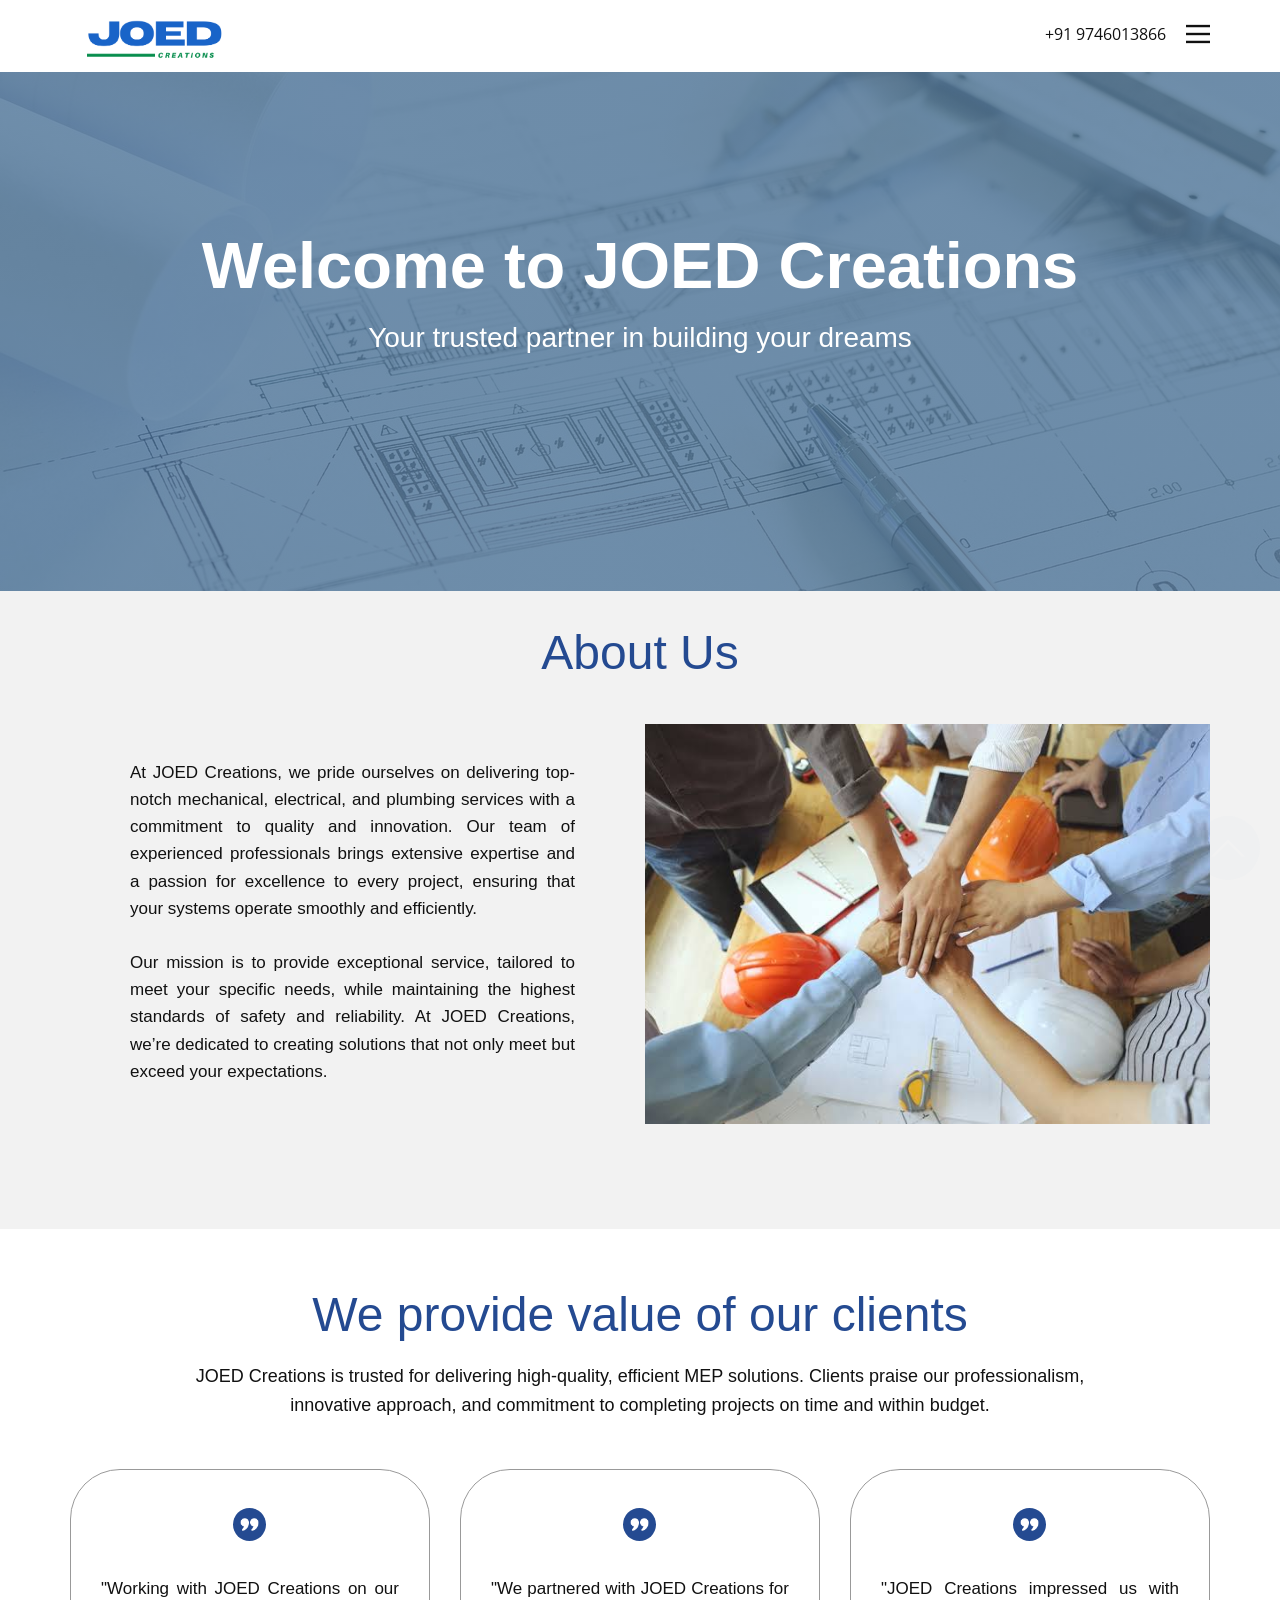
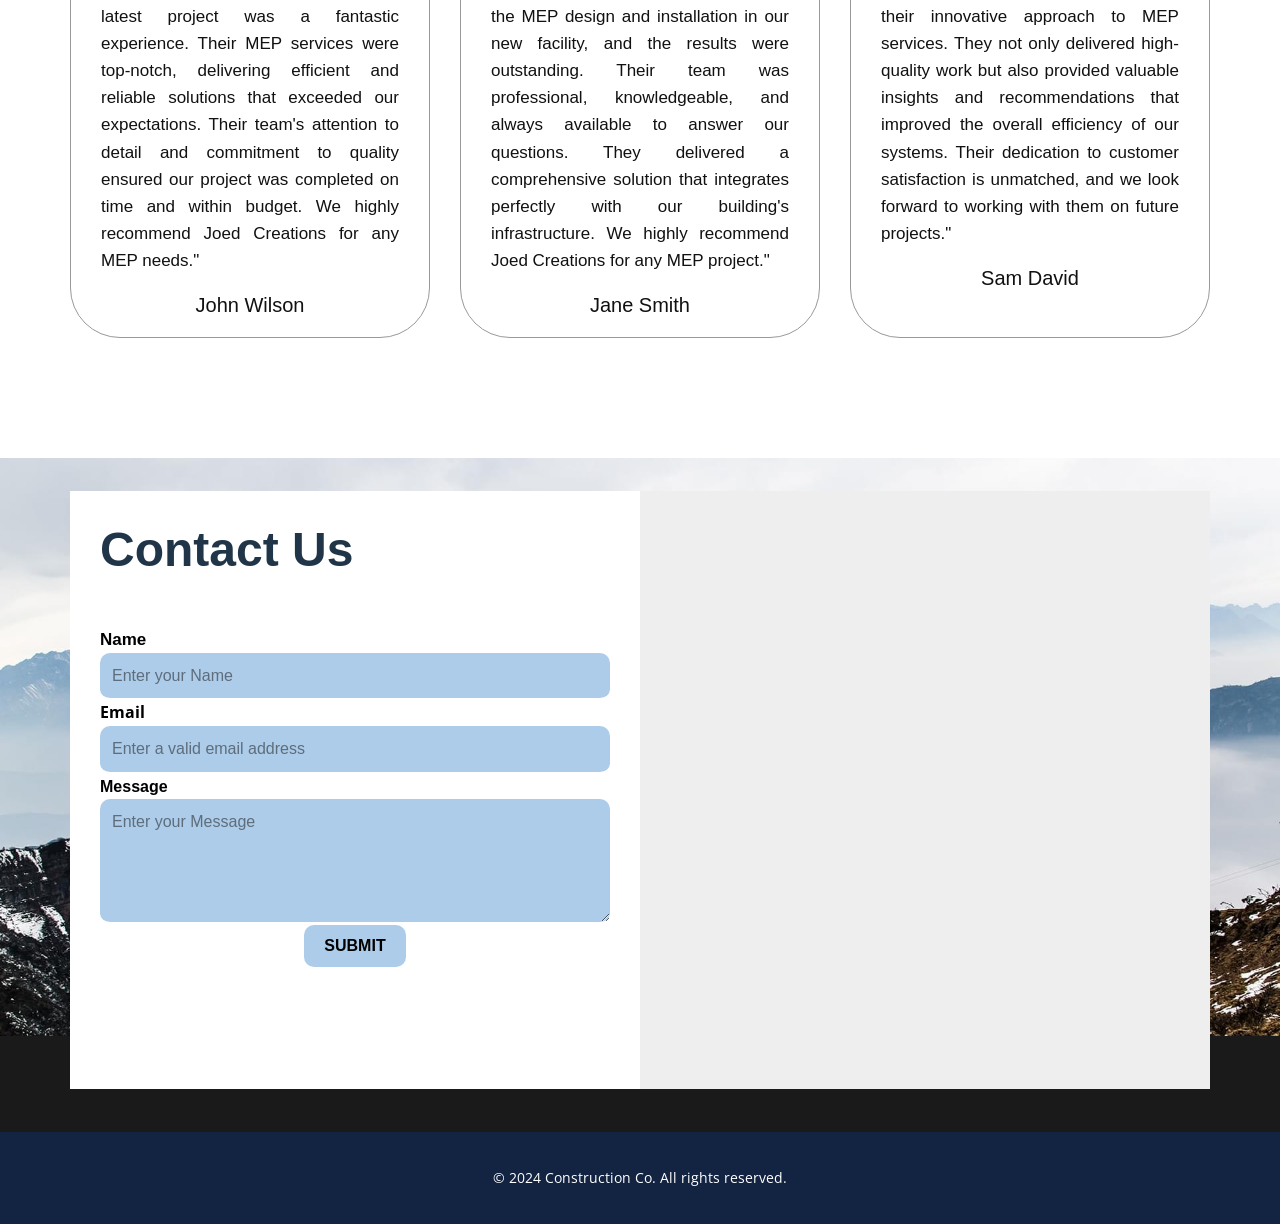
<file: index.html>
<!DOCTYPE html>
<html style="font-size: 16px;" lang="en"><head>
    <meta name="viewport" content="width=device-width, initial-scale=1.0">
    <meta charset="utf-8">
    <meta name="keywords" content="INTUITIVE">
    <meta name="description" content="">
    <title>About</title>
    <link rel="stylesheet" href="nicepage.css" media="screen">
<link rel="stylesheet" href="index.css" media="screen">
    <script class="u-script" type="text/javascript" src="jquery.js" defer=""></script>
    <script class="u-script" type="text/javascript" src="nicepage.js" defer=""></script>
    <meta name="generator" content="Nicepage 7.8.21, nicepage.com">
    <meta name="referrer" content="origin">
    
    
    
    
    
    
    
    
    
    <link id="u-theme-google-font" rel="stylesheet" href="https://fonts.googleapis.com/css?family=Roboto:100,100i,300,300i,400,400i,500,500i,700,700i,900,900i|Open+Sans:300,300i,400,400i,500,500i,600,600i,700,700i,800,800i">
    <script type="application/ld+json">{
		"@context": "http://schema.org",
		"@type": "Organization",
		"name": "",
		"url": "/",
		"logo": "images/JOED.png"
}</script>
    <meta name="theme-color" content="#478ac9">
    <meta property="og:title" content="About">
    <meta property="og:type" content="website">
    <link rel="canonical" href="/">
  <meta data-intl-tel-input-cdn-path="intlTelInput/"></head>
  <body data-home-page="https://website6505080.nicepage.io/About.html?version=a2d224b4-49ad-89ae-f836-5273f6844236" data-home-page-title="About" data-path-to-root="./" data-include-products="false" class="u-body u-xl-mode" data-lang="en"><header class="u-clearfix u-header u-header" id="header"><div class="u-clearfix u-sheet u-valign-middle-lg u-valign-middle-md u-valign-middle-sm u-valign-middle-xs u-sheet-1">
       
          <a href="index.html">
            <img src="images/JOED.png" alt="JOEDCreations Logo" style="width: 170px; padding-top: 20px;">
          </a>


        <a href="tel:9746013866" class="u-active-none u-btn u-btn-rectangle u-button-style u-hover-none u-none u-btn-1"> &nbsp;+91 9746013866</a>
        <nav class="u-align-left u-font-size-14 u-menu u-menu-hamburger u-menu-open-right u-nav-spacing-25 u-offcanvas u-menu-1" data-responsive-from="XL" role="navigation">
          <div class="menu-collapse">
            <a class="u-button-style u-hamburger-link u-nav-link u-hamburger-link-1" href="#">
              <svg class="u-svg-link" preserveAspectRatio="xMidYMin slice" viewBox="0 0 302 302" style=""><use xmlns:xlink="http://www.w3.org/1999/xlink" xlink:href="#svg-7b92"></use></svg>
              <svg xmlns="http://www.w3.org/2000/svg" xmlns:xlink="http://www.w3.org/1999/xlink" version="1.1" id="svg-7b92" x="0px" y="0px" viewBox="0 0 302 302" style="enable-background:new 0 0 302 302;" xml:space="preserve" class="u-svg-content"><g><rect y="36" width="302" height="30"></rect><rect y="236" width="302" height="30"></rect><rect y="136" width="302" height="30"></rect>
</g><g></g><g></g><g></g><g></g><g></g><g></g><g></g><g></g><g></g><g></g><g></g><g></g><g></g><g></g><g></g></svg>
            </a>
          </div>
          <div class="u-custom-menu u-nav-container">
            <ul role="menubar" class="u-nav u-unstyled u-nav-1"><li role="none" class="u-nav-item"><a role="menuitem" class="u-button-style u-nav-link u-text-active-palette-1-base u-text-hover-palette-2-base" href="./" style="padding: 10px 20px;">About</a>
</li><li role="none" class="u-nav-item"><a role="menuitem" class="u-button-style u-nav-link u-text-active-palette-1-base u-text-hover-palette-2-base" href="Services.html" style="padding: 10px 20px;">Services</a>
</li><li role="none" class="u-nav-item"><a role="menuitem" class="u-button-style u-nav-link u-text-active-palette-1-base u-text-hover-palette-2-base" href="Projects.html" style="padding: 10px 20px;">Projects</a>
</li><li role="none" class="u-nav-item"><a role="menuitem" class="u-button-style u-nav-link u-text-active-palette-1-base u-text-hover-palette-2-base" href="./" style="padding: 10px 20px;">Testimonials</a>
</li><li role="none" class="u-nav-item"><a role="menuitem" class="u-button-style u-nav-link u-text-active-palette-1-base u-text-hover-palette-2-base" href="Contact.html" style="padding: 10px 20px;">Contact</a>
</li></ul>
          </div>
          <div class="u-custom-menu u-nav-container-collapse" id="00c6" role="region" aria-label="Menu panel">
            <div class="u-align-center u-container-align-center u-container-style u-custom-color-5 u-inner-container-layout u-opacity u-opacity-var u-sidenav u-sidenav-1" style=" height:300px;">
              <div class="u-inner-container-layout u-sidenav-overflow">
                <div class="u-menu-close" tabindex="-1" aria-label="Close menu"></div>
                <ul class="u-align-center u-custom-font u-font-arial u-nav u-popupmenu-items u-spacing-1 u-unstyled u-nav-2" role="menubar"><li role="none" class="u-nav-item"><a role="menuitem" class="u-button-style u-nav-link" href="./">About</a>
</li><li role="none" class="u-nav-item"><a role="menuitem" class="u-button-style u-nav-link" href="Services.html">Services</a>
</li><li role="none" class="u-nav-item"><a role="menuitem" class="u-button-style u-nav-link" href="Projects.html">Projects</a>
</li><li role="none" class="u-nav-item"><a role="menuitem" class="u-button-style u-nav-link" href="./">Testimonials</a>
</li><li role="none" class="u-nav-item"><a role="menuitem" class="u-button-style u-nav-link" href="Contact.html">Contact</a>
</li></ul>
              </div>
            </div>
            <div class="u-menu-overlay u-opacity u-opacity-var u-palette-1-base" style="--opacity: 0;"></div>
          </div>
          <style class="menu-style">@media (max-width: 939px) {
                    [data-responsive-from="MD"] .u-nav-container {
                        display: none;
                    }
                    [data-responsive-from="MD"] .menu-collapse {
                        display: block;
                    }
                }</style>
        </nav>
      </div></header>
    <section class="u-align-center u-clearfix u-container-align-center u-image u-shading u-section-1" id="block-5" data-image-width="1280" data-image-height="853">
      <div class="u-clearfix u-sheet u-valign-middle-lg u-valign-middle-md u-valign-middle-sm u-valign-middle-xs u-sheet-1">
        <h1 class="u-align-center u-custom-font u-font-arial u-text u-text-default u-title u-text-1"> Welcome to JOED Creation​​s </h1>
        <p class="u-align-center u-custom-font u-font-arial u-large-text u-text u-text-variant u-text-2"> Your trusted partner in building your dreams</p>
      </div>
    </section>
    <section class="u-clearfix u-container-align-center u-custom-color-10 u-section-2" id="block-4">
      <div class="u-clearfix u-sheet u-valign-middle-lg u-valign-middle-md u-valign-middle-sm u-valign-middle-xs u-sheet-1">
        <h1 class="u-custom-font u-font-arial u-text u-text-custom-color-7 u-text-default u-text-1"> About Us</h1>
        <div class="data-layout-selected u-clearfix u-gutter-10 u-layout-wrap u-layout-wrap-1">
          <div class="u-layout" style="">
            <div class="u-layout-row" style="">
              <div class="u-align-justify u-container-align-center u-container-style u-layout-cell u-left-cell u-size-30 u-size-xs-60 u-layout-cell-1" src="">
                <div class="u-container-layout u-valign-middle-lg u-valign-middle-md u-valign-middle-sm u-valign-middle-xs u-container-layout-1">
                  <p class="u-custom-font u-font-arial u-text u-text-2"> At JOED Creations, we pride ourselves on delivering top-notch mechanical, electrical, and plumbing services with a commitment to quality and innovation. Our team of experienced professionals brings extensive expertise and a passion for excellence to every project, ensuring that your systems operate smoothly and efficiently.<br>
                    <br>Our mission is to provide exceptional service, tailored to meet your specific needs, while maintaining the highest standards of safety and reliability. At JOED Creations, we’re dedicated to creating solutions that not only meet but exceed your expectations.
                  </p>
                </div>
              </div>
              <div class="u-align-center u-container-align-center u-container-style u-image u-layout-cell u-right-cell u-size-30 u-size-xs-60 u-image-1" src="" data-image-width="678" data-image-height="452">
                <div class="u-container-layout u-valign-middle u-container-layout-2" src=""></div>
              </div>
            </div>
          </div>
        </div>
      </div>
    </section>
    <section class="u-clearfix u-container-align-center u-custom-color-11 u-section-3" id="sec-17a0">
      <div class="u-clearfix u-sheet u-sheet-1">
        <h2 class="u-align-center u-custom-font u-font-arial u-text u-text-custom-color-14 u-text-default u-text-1"> We provide value of our clients</h2>
        <p class="u-align-center u-custom-font u-font-arial u-text u-text-2"> JOED Creations is trusted for delivering high-quality, efficient MEP solutions. Clients praise our professionalism, innovative approach, and commitment to completing projects on time and within budget.<br>
        </p>
        <div class="u-expanded-width u-layout-grid u-list u-list-1">
          <div class="u-repeater u-repeater-1">
            <div class="u-border-1 u-border-grey-40 u-container-style u-list-item u-radius u-repeater-item u-shape-round u-list-item-1">
              <div class="u-container-layout u-similar-container u-container-layout-1"><span class="u-align-center u-custom-color-15 u-file-icon u-icon u-icon-circle u-icon-1"><img src="images/4338295-44e0d091.png" alt=""></span>
                <p class="u-align-justify u-custom-font u-font-arial u-hover-feature u-text u-text-3"> "Working with JOED Creations on our latest project was a fantastic experience. Their MEP services were top-notch, delivering efficient and reliable solutions that exceeded our expectations. Their team's attention to detail and commitment to quality ensured our project was completed on time and within budget. We highly recommend Joed Creations for any MEP needs."<br>
                </p>
                <h5 class="u-align-center u-custom-font u-font-arial u-text u-text-4"> John Wilson</h5>
              </div>
            </div>
            <div class="u-border-1 u-border-grey-40 u-container-style u-list-item u-radius u-repeater-item u-shape-round u-list-item-2">
              <div class="u-container-layout u-similar-container u-container-layout-2"><span class="u-align-center u-custom-color-15 u-file-icon u-icon u-icon-circle u-icon-2"><img src="images/4338295-44e0d091.png" alt=""></span>
                <p class="u-align-justify u-custom-font u-font-arial u-hover-feature u-text u-text-5"> "We partnered with JOED Creations for the MEP design and installation in our new facility, and the results were outstanding. Their team was professional, knowledgeable, and always available to answer our questions. They delivered a comprehensive solution that integrates perfectly with our building's infrastructure. We highly recommend Joed Creations for any MEP project."<br>
                </p>
                <h5 class="u-align-center u-custom-font u-font-arial u-text u-text-6"> Jane Smith</h5>
              </div>
            </div>
            <div class="u-border-1 u-border-grey-40 u-container-style u-list-item u-radius u-repeater-item u-shape-round u-list-item-3">
              <div class="u-container-layout u-similar-container u-container-layout-3"><span class="u-align-center u-custom-color-15 u-file-icon u-icon u-icon-circle u-icon-3"><img src="images/4338295-44e0d091.png" alt=""></span>
                <p class="u-align-justify u-custom-font u-font-arial u-hover-feature u-text u-text-7"> "JOED Creations impressed us with their innovative approach to MEP services. They not only delivered high-quality work but also provided valuable insights and recommendations that improved the overall efficiency of our systems. Their dedication to customer satisfaction is unmatched, and we look forward to working with them on future projects."<br>
                </p>
                <h5 class="u-align-center u-custom-font u-font-arial u-text u-text-8"> Sam David<br>
                </h5>
              </div>
            </div>
          </div>
        </div>
      </div>
      
      
      
    </section>
    <section class="u-clearfix u-grey-90 u-valign-middle-md u-section-4" id="sec-ab4d">
      <img class="u-expanded-width u-image u-image-1" src="images/fgfg-min.jpg" data-image-width="1920" data-image-height="1003">
      <div class="data-layout-selected u-clearfix u-layout-wrap u-layout-wrap-1">
        <div class="u-layout">
          <div class="u-layout-row">
            <div class="u-align-left u-container-align-left u-container-style u-custom-color-11 u-layout-cell u-left-cell u-size-30 u-layout-cell-1">
              <div class="u-container-layout u-valign-top-lg u-valign-top-md u-valign-top-sm u-valign-top-xs u-container-layout-1">
                <h3 class="u-custom-font u-font-arial u-text u-text-custom-color-36 u-text-default u-text-1">Contact Us</h3>
    
         <form action="https://api.web3forms.com/submit" method="POST">
                <div class="u-expanded-width-sm u-expanded-width-xs u-form u-form-1">
                  <form action="https://forms.nicepagesrv.com/v2/form/process" class="u-clearfix u-form-spacing-30 u-form-vertical u-inner-form" style="" source="email" name="form">
                    <div class="u-form-group u-form-name u-form-partition-factor-2">
                      <label for="name-319a" class="u-custom-font u-font-arial u-label u-text-black u-label-1">Name</label>
                      <input type="text" placeholder="Enter your Name" id="name-319a" name="name" class="u-border-2 u-border-no-left u-border-no-right u-border-no-top u-border-white u-custom-font u-font-arial u-input u-input-rectangle u-palette-1-light-2 u-radius u-input-1" required="">
                    </div>

                    <div class="u-form-email u-form-group u-form-partition-factor-2">
                      <label for="email-319a" class="u-label u-text-black u-label-2">Email</label>
                      <input type="email" placeholder="Enter a valid email address" id="email-319a" name="email" class="u-border-2 u-border-no-left u-border-no-right u-border-no-top u-border-white u-custom-font u-font-arial u-input u-input-rectangle u-palette-1-light-2 u-radius u-input-2" required="">
                    </div>
                    <div class="u-form-group u-form-message">
                      <label for="message-319a" class="u-custom-font u-font-arial u-label u-text-black u-label-3">Message</label>
                      <textarea placeholder="​Enter your Message" rows="4" cols="50" id="message-319a" name="message" class="u-border-2 u-border-no-left u-border-no-right u-border-no-top u-border-white u-custom-font u-font-arial u-input u-input-rectangle u-palette-1-light-2 u-radius u-input-3" required=""></textarea>
                    </div>
                    <div class="u-align-center u-form-group u-form-submit">
                      <a href="#" class="u-border-none u-btn u-btn-round u-btn-submit u-button-style u-custom-font u-font-arial u-radius u-text-black u-btn-1">Submit</a>
                      <input type="submit" value="submit" class="u-form-control-hidden">
                    </div>
                    <div class="u-form-send-message u-form-send-success">Thank you! Your message has been sent.</div>
                    <div class="u-form-send-error u-form-send-message">Unable to send your message. Please fix errors then try again.</div>
                    <input type="hidden" value="" name="recaptchaResponse">
                    <input type="hidden" name="access_key" value="e54c60d3-5f35-4cc7-960b-dcc2f8f2e077">
                  </form>

                </div>
              </div>
            </div>
            <div class="u-black u-container-style u-layout-cell u-right-cell u-size-30 u-layout-cell-2">
              <div class="u-container-layout u-container-layout-2">
                <div class="u-expanded u-grey-light-2 u-map">
                  <div class="embed-responsive">
                    <iframe class="embed-responsive-item" src="https://maps.google.com/maps?output=embed&amp;q=Doha%2C%20Qatar&amp;z=14&amp;t=m" data-map="[base64]"></iframe>
                  </div>
                </div>
              </div>
            </div>
          </div>
        </div>
      </div>
    </section>
    
    
    
    
    
    
    <footer class="u-align-center u-clearfix u-container-align-center u-custom-color-13 u-footer u-footer" id="footer"><div class="u-clearfix u-sheet u-valign-middle-lg u-valign-middle-md u-valign-middle-sm u-valign-middle-xs u-sheet-1">
        <p class="u-small-text u-text u-text-variant u-text-1">© 2024 Construction Co. All rights reserved.</p>
      </div></footer>
    </section><span style="height: 64px; width: 64px; margin-left: 0px; margin-right: auto; margin-top: 0px; background-image: none; right: 20px; bottom: 20px; padding: 15px" class="u-back-to-top u-custom-color-41 u-icon u-icon-circle u-opacity u-opacity-85" data-href="#"><svg class="u-svg-link" preserveAspectRatio="xMidYMin slice" viewBox="0 0 551.13 551.13"><use xmlns:xlink="http://www.w3.org/1999/xlink" xlink:href="#svg-1d98"></use></svg><svg class="u-svg-content" enable-background="new 0 0 551.13 551.13" viewBox="0 0 551.13 551.13" xmlns="http://www.w3.org/2000/svg" id="svg-1d98"><path d="m275.565 189.451 223.897 223.897h51.668l-275.565-275.565-275.565 275.565h51.668z"></path></svg></span>
  
</body></html>
</file>
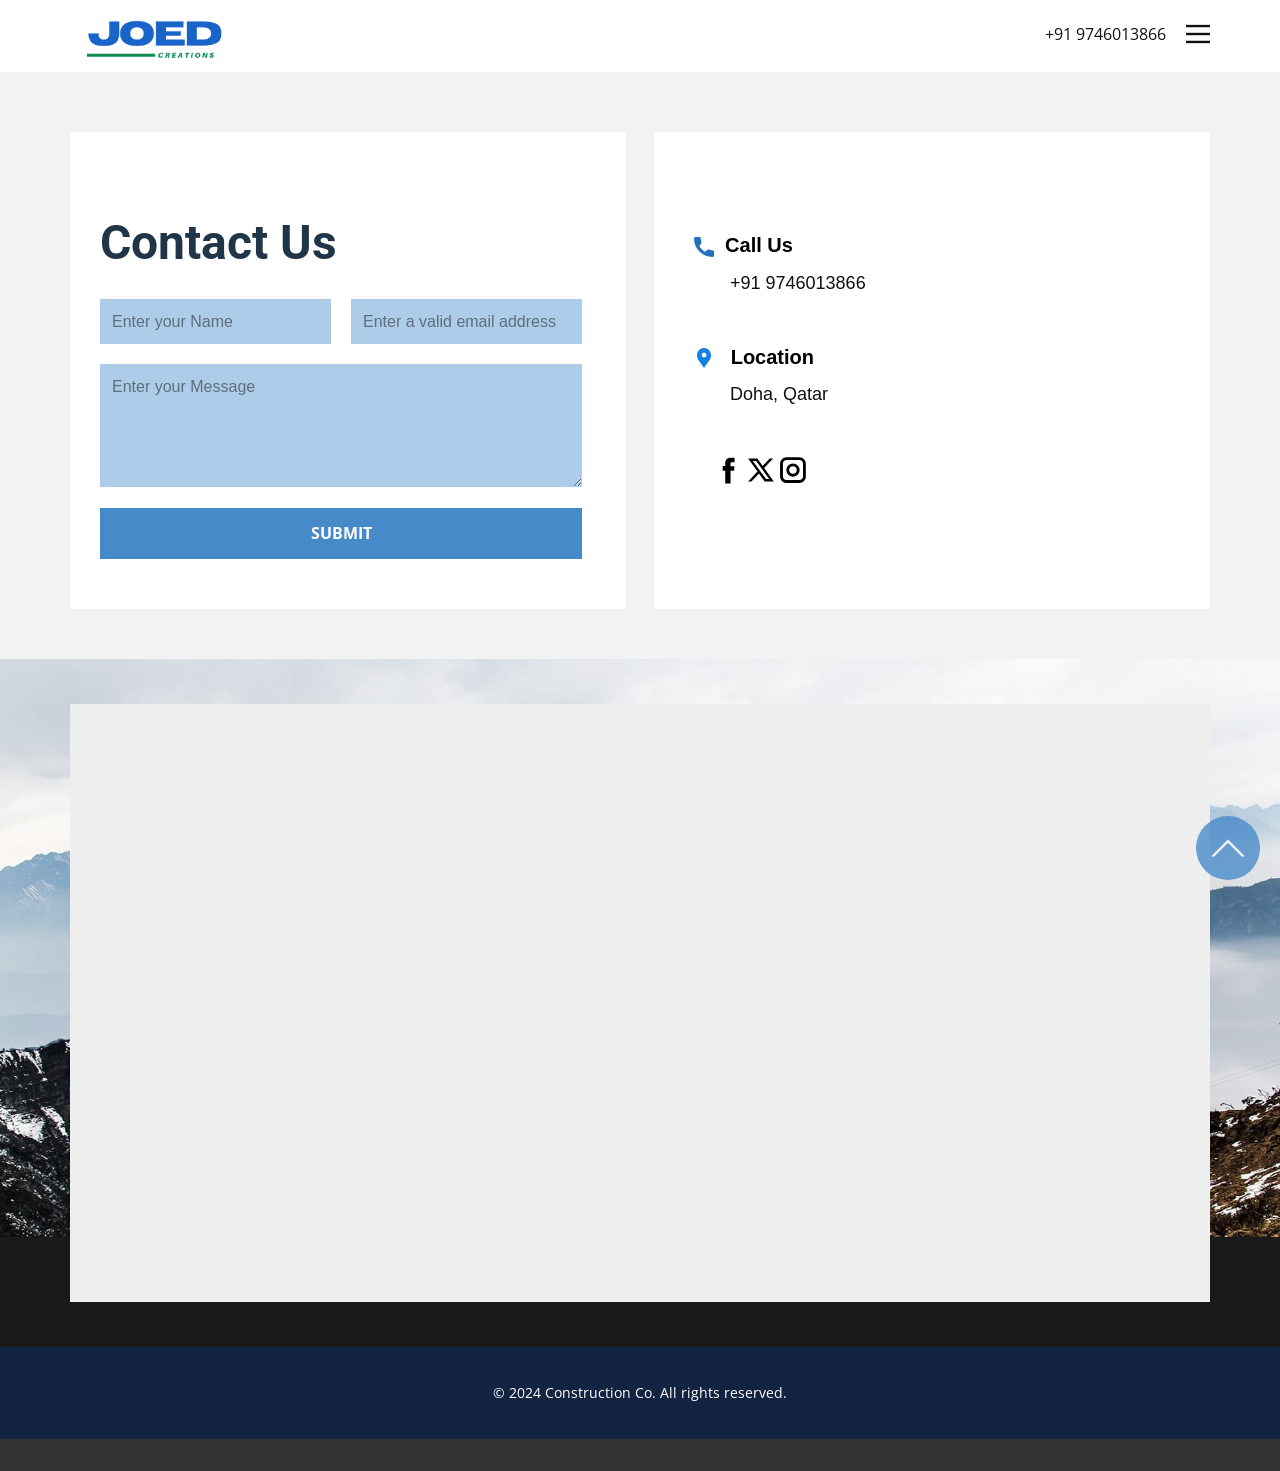
<file: Contact.html>
<!DOCTYPE html>
<html style="font-size: 16px;" lang="en"><head>
    <meta name="viewport" content="width=device-width, initial-scale=1.0">
    <meta charset="utf-8">
    <meta name="keywords" content="Contact Us​">
    <meta name="description" content="">
    <title>Contact</title>
    <link rel="stylesheet" href="nicepage.css" media="screen">
<link rel="stylesheet" href="Contact.css" media="screen">
    <script class="u-script" type="text/javascript" src="jquery.js" defer=""></script>
    <script class="u-script" type="text/javascript" src="nicepage.js" defer=""></script>
    <meta name="generator" content="Nicepage 7.8.21, nicepage.com">
    <meta name="referrer" content="origin">
    
    
 
    
    <link id="u-theme-google-font" rel="stylesheet" href="https://fonts.googleapis.com/css?family=Roboto:100,100i,300,300i,400,400i,500,500i,700,700i,900,900i|Open+Sans:300,300i,400,400i,500,500i,600,600i,700,700i,800,800i">
    <script type="application/ld+json">{
		"@context": "http://schema.org",
		"@type": "Organization",
		"name": "",
		"logo": "images/JOED.png"
}</script>
    <meta name="theme-color" content="#478ac9">
    <meta property="og:title" content="Contact">
    <meta property="og:type" content="website">
  <meta data-intl-tel-input-cdn-path="intlTelInput/"></head>
  <body data-path-to-root="./" data-include-products="false" class="u-body u-xl-mode" data-lang="en"><header class="u-clearfix u-header u-header" id="header"><div class="u-clearfix u-sheet u-valign-middle-lg u-valign-middle-md u-valign-middle-sm u-valign-middle-xs u-sheet-1">
        
          <a href="index.html">
            <img src="images/JOED.png" alt="JOEDCreations Logo" style="width: 170px; padding-top: 20px;">
          </a>
        
        <a href="tel:9746013866" class="u-active-none u-btn u-btn-rectangle u-button-style u-hover-none u-none u-btn-1"> &nbsp;+91 9746013866</a>
        <nav class="u-align-left u-font-size-14 u-menu u-menu-hamburger u-menu-open-right u-nav-spacing-25 u-offcanvas u-menu-1" data-responsive-from="XL" role="navigation">
          <div class="menu-collapse">
            <a class="u-button-style u-hamburger-link u-nav-link u-hamburger-link-1" href="#">
              <svg class="u-svg-link" preserveAspectRatio="xMidYMin slice" viewBox="0 0 302 302" style=""><use xmlns:xlink="http://www.w3.org/1999/xlink" xlink:href="#svg-7b92"></use></svg>
              <svg xmlns="http://www.w3.org/2000/svg" xmlns:xlink="http://www.w3.org/1999/xlink" version="1.1" id="svg-7b92" x="0px" y="0px" viewBox="0 0 302 302" style="enable-background:new 0 0 302 302;" xml:space="preserve" class="u-svg-content"><g><rect y="36" width="302" height="30"></rect><rect y="236" width="302" height="30"></rect><rect y="136" width="302" height="30"></rect>
</g><g></g><g></g><g></g><g></g><g></g><g></g><g></g><g></g><g></g><g></g><g></g><g></g><g></g><g></g><g></g></svg>
            </a>
          </div>
          <div class="u-custom-menu u-nav-container">
            <ul role="menubar" class="u-nav u-unstyled u-nav-1"><li role="none" class="u-nav-item"><a role="menuitem" class="u-button-style u-nav-link u-text-active-palette-1-base u-text-hover-palette-2-base" href="./" style="padding: 10px 20px;">About</a>
</li><li role="none" class="u-nav-item"><a role="menuitem" class="u-button-style u-nav-link u-text-active-palette-1-base u-text-hover-palette-2-base" href="Services.html" style="padding: 10px 20px;">Services</a>
</li><li role="none" class="u-nav-item"><a role="menuitem" class="u-button-style u-nav-link u-text-active-palette-1-base u-text-hover-palette-2-base" href="Projects.html" style="padding: 10px 20px;">Projects</a>
</li><li role="none" class="u-nav-item"><a role="menuitem" class="u-button-style u-nav-link u-text-active-palette-1-base u-text-hover-palette-2-base" href="./" style="padding: 10px 20px;">Testimonials</a>
</li><li role="none" class="u-nav-item"><a role="menuitem" class="u-button-style u-nav-link u-text-active-palette-1-base u-text-hover-palette-2-base" href="Contact.html" style="padding: 10px 20px;">Contact</a>
</li></ul>
          </div>
          <div class="u-custom-menu u-nav-container-collapse" id="00c6" role="region" aria-label="Menu panel">
            <div class="u-align-center u-container-align-center u-container-style u-custom-color-5 u-inner-container-layout u-opacity u-opacity-var u-sidenav u-sidenav-1" style=" height:300px;">
              <div class="u-inner-container-layout u-sidenav-overflow">
                <div class="u-menu-close" tabindex="-1" aria-label="Close menu"></div>
                <ul class="u-align-center u-custom-font u-font-arial u-nav u-popupmenu-items u-spacing-1 u-unstyled u-nav-2" role="menubar"><li role="none" class="u-nav-item"><a role="menuitem" class="u-button-style u-nav-link" href="./">About</a>
</li><li role="none" class="u-nav-item"><a role="menuitem" class="u-button-style u-nav-link" href="Services.html">Services</a>
</li><li role="none" class="u-nav-item"><a role="menuitem" class="u-button-style u-nav-link" href="Projects.html">Projects</a>
</li><li role="none" class="u-nav-item"><a role="menuitem" class="u-button-style u-nav-link" href="./">Testimonials</a>
</li><li role="none" class="u-nav-item"><a role="menuitem" class="u-button-style u-nav-link" href="Contact.html">Contact</a>
</li></ul>
              </div>
            </div>
            <div class="u-menu-overlay u-opacity u-opacity-var u-palette-1-base" style="--opacity: 0;"></div>
          </div>
          <style class="menu-style">@media (max-width: 939px) {
                    [data-responsive-from="MD"] .u-nav-container {
                        display: none;
                    }
                    [data-responsive-from="MD"] .menu-collapse {
                        display: block;
                    }
                }</style>
        </nav>
      </div></header>
    <section class="u-clearfix u-container-align-center u-grey-5 u-section-1" id="sec-4bce">
      <div class="u-clearfix u-sheet u-valign-middle-lg u-valign-middle-md u-valign-middle-sm u-valign-middle-xs u-sheet-1">
        <div class="data-layout-selected u-clearfix u-expanded-width u-gutter-28 u-layout-wrap u-layout-wrap-1">
          <div class="u-layout">
            <div class="u-layout-row">
              <div class="u-align-left u-container-align-left u-container-style u-layout-cell u-right-cell u-size-30-lg u-size-30-xl u-size-60-md u-size-60-sm u-size-60-xs u-white u-layout-cell-1" data-animation-name="customAnimationIn" data-animation-duration="1500" data-animation-delay="500">
                <div class="u-container-layout u-valign-middle-lg u-valign-middle-md u-valign-middle-sm u-valign-middle-xs u-container-layout-1">
                  <h2 class="u-align-left u-text u-text-custom-color-39 u-text-1">Contact Us </h2>
                  <div class="u-form u-form-1">
 
                      

<form action="https://api.web3forms.com/submit" 
      class="u-clearfix u-form-spacing-20 u-form-vertical u-inner-form" 
      style="padding: 0px;" 
      name="form" 
      method="POST">
  <!-- ✅ Your Access Key -->
  <input type="hidden" name="access_key" value="e54c60d3-5f35-4cc7-960b-dcc2f8f2e077">



  <!-- 🔽 Your Form Fields -->
  <div class="u-form-group u-form-name u-form-partition-factor-2 u-form-group-1">
                        <label for="name-b04a" class="u-custom-font u-font-arial u-form-control-hidden u-label">Name</label>
                        <input type="text" placeholder="Enter your Name" id="name-b04a" name="name" class="u-border-none u-custom-font u-font-arial u-input u-input-rectangle u-palette-1-light-2" required="">
                      </div>
                      <div class="u-form-email u-form-group u-form-partition-factor-2 u-form-group-2">
                        <label for="email-b04a" class="u-custom-font u-font-arial u-form-control-hidden u-label">Email</label>
                        <input type="email" placeholder="Enter a valid email address" id="email-b04a" name="email" class="u-border-none u-custom-font u-font-arial u-input u-input-rectangle u-palette-1-light-2" required="">
                      </div>
                      <div class="u-form-group u-form-message u-form-group-3">
                        <label for="message-b04a" class="u-custom-font u-font-arial u-form-control-hidden u-label">Message</label>
                        <textarea placeholder="​Enter your Message" rows="4" cols="50" id="message-b04a" name="message" class="u-border-none u-custom-font u-font-arial u-input u-input-rectangle u-palette-1-light-2" required=""></textarea>
                      </div>
                      <div class="u-align-left u-form-group u-form-submit u-form-group-4">
                        <a href="#" class="u-border-none u-btn u-btn-submit u-button-style u-btn-1">Submit</a>
                        <input type="submit" value="submit" class="u-form-control-hidden">
                      </div>
                      <div class="u-form-send-message u-form-send-success">Thank you! Your message has been sent.</div>
                      <div class="u-form-send-error u-form-send-message">Unable to send your message. Please fix errors then try again.</div>
                    </form>


                  </div>
                </div>
              </div>
              <div class="u-align-left u-container-align-left u-container-style u-layout-cell u-left-cell u-size-30-lg u-size-30-xl u-size-60-md u-size-60-sm u-size-60-xs u-white u-layout-cell-2" data-animation-name="customAnimationIn" data-animation-duration="1500" data-animation-delay="500">
                <div class="u-container-layout u-valign-middle-lg u-valign-middle-md u-valign-middle-sm u-valign-middle-xs u-container-layout-2">
                  <a href="" class="u-active-none u-btn u-btn-rectangle u-button-style u-custom-font u-font-arial u-hover-none u-none u-text-black u-btn-2"><span class="u-icon u-text-custom-color-6"><svg class="u-svg-content" viewBox="0 0 405.333 405.333" x="0px" y="0px" style="width: 1em; height: 1em;"><path d="M373.333,266.88c-25.003,0-49.493-3.904-72.704-11.563c-11.328-3.904-24.192-0.896-31.637,6.699l-46.016,34.752    c-52.8-28.181-86.592-61.952-114.389-114.368l33.813-44.928c8.512-8.512,11.563-20.971,7.915-32.64    C142.592,81.472,138.667,56.96,138.667,32c0-17.643-14.357-32-32-32H32C14.357,0,0,14.357,0,32    c0,205.845,167.488,373.333,373.333,373.333c17.643,0,32-14.357,32-32V298.88C405.333,281.237,390.976,266.88,373.333,266.88z"></path></svg></span>&nbsp; Call Us<br>
                  </a>
                  <p class="u-custom-font u-font-arial u-text u-text-2"> +91 9746013866</p>
                  
                  <a href="https://www.google.com/maps?q=Doha,+Qatar" target="_blank" class="u-active-none u-btn u-btn-rectangle u-button-style u-custom-font u-font-arial u-hover-none u-none u-text-black u-btn-3">
  <span class="u-icon u-icon-2">
    <svg class="u-svg-content" viewBox="0 0 52 52" x="0px" y="0px" style="width: 1em; height: 1em;">
      <path style="fill:currentColor;" d="M38.853,5.324L38.853,5.324c-7.098-7.098-18.607-7.098-25.706,0h0
      C6.751,11.72,6.031,23.763,11.459,31L26,52l14.541-21C45.969,23.763,45.249,11.72,38.853,5.324z M26.177,24c-3.314,0-6-2.686-6-6
      s2.686-6,6-6s6,2.686,6,6S29.491,24,26.177,24z"></path>
    </svg>
  </span>
  &nbsp; Location
</a>


                  <p class="u-custom-font u-font-arial u-text u-text-3">Doha, Qatar</p>

                  
                  <div class="u-social-icons u-social-icons-1">

  <!-- Facebook Icon -->
  <a class="u-social-url" title="Facebook" target="_blank" rel="noopener noreferrer" href="https://www.facebook.com/profile.php?id=61560871018727">
    <span class="u-icon u-social-facebook u-social-icon u-text-black u-icon-3">
      <svg class="u-svg-link" preserveAspectRatio="xMidYMin slice" viewBox="0 0 112 112">
        <use xlink:href="#svg-e24d"></use>
      </svg>
      <svg class="u-svg-content" viewBox="0 0 112 112" id="svg-e24d">
        <path fill="currentColor" d="M75.5,28.8H65.4c-1.5,0-4,0.9-4,4.3v9.4h13.9l-1.5,15.8H61.4v45.1H42.8V58.3h-8.8V42.4h8.8V32.2
          c0-7.4,3.4-18.8,18.8-18.8h13.8v15.4H75.5z"></path>
      </svg>
    </span>
  </a>

  <!-- Twitter Icon -->
  <a class="u-social-url" title="Twitter" target="_blank" rel="noopener noreferrer" href="https://twitter.com/joedcreations">
    <span class="u-icon u-social-icon u-social-twitter u-text-black u-icon-4">
      <svg class="u-svg-link" preserveAspectRatio="xMidYMin slice" viewBox="0 0 112.2 112.2">
        <use xlink:href="#svg-1296"></use>
      </svg>
      <svg class="u-svg-content" viewBox="0 0 112.2 112.2" id="svg-1296">
        <path d="M67.1,49.1L98.6,16h-12L62,42L43.2,16H11l32.8,45.2L11,96h11.6l26.3-27.7L69.1,96H101L67.1,49.1z M55,61.9l-5.1-7L27.5,24.4
          h11.4l17.3,23.8l5.1,7.1l23.4,32.2H73.8L55,61.9z"></path>
      </svg>
    </span>
  </a>

  <!-- Instagram Icon -->
  <a class="u-social-url" title="Instagram" target="_blank" rel="noopener noreferrer" href="https://instagram.com/jo_ed_._">
    <span class="u-icon u-social-icon u-social-instagram u-text-black u-icon-5">
      <svg class="u-svg-link" preserveAspectRatio="xMidYMin slice" viewBox="0 0 112 112">
        <use xlink:href="#svg-8003"></use>
      </svg>
      <svg class="u-svg-content" viewBox="0 0 112 112" id="svg-8003">
        <path fill="currentColor" d="M55.9,32.9c-12.8,0-23.2,10.4-23.2,23.2s10.4,23.2,23.2,23.2s23.2-10.4,23.2-23.2S68.7,32.9,55.9,32.9z
          M55.9,69.4c-7.4,0-13.3-6-13.3-13.3c-0.1-7.4,6-13.3,13.3-13.3s13.3,6,13.3,13.3C69.3,63.5,63.3,69.4,55.9,69.4z"></path>
        <path fill="currentColor" d="M78.2,11H33.5C21,11,10.8,21.3,10.8,33.7v44.7c0,12.6,10.2,22.8,22.7,22.8h44.7c12.6,0,22.7-10.2,22.7-22.7
          V33.7C100.8,21.1,90.6,11,78.2,11z M91,78.4c0,7.1-5.8,12.8-12.8,12.8H33.5c-7.1,0-12.8-5.8-12.8-12.8V33.7
          c0-7.1,5.8-12.8,12.8-12.8h44.7c7.1,0,12.8,5.8,12.8,12.8V78.4z"></path>
      </svg>
    </span>
  </a>

</div>


                </div>
              </div>
            </div>
          </div>
        </div>
      </div>
    </section>
    <section class="u-clearfix u-grey-90 u-valign-middle-md u-section-2" id="sec-17d6">
      <img class="u-image u-image-1" src="images/fgfg-min.jpg" data-image-width="1920" data-image-height="1003">
      <div class="data-layout-selected u-clearfix u-layout-wrap u-layout-wrap-1">
        <div class="u-layout">
          <div class="u-layout-row">
            <div class="u-black u-container-style u-layout-cell u-right-cell u-size-60 u-layout-cell-1">
              <div class="u-container-layout u-container-layout-1">
                <div class="u-expanded u-grey-light-2 u-map">
                  <div class="embed-responsive">
                    <iframe class="embed-responsive-item" src="https://maps.google.com/maps?output=embed&amp;q=Doha%2C%20qatar&amp;z=14&amp;t=m" data-map="[base64]"></iframe>
                  </div>
                </div>
              </div>
            </div>
          </div>
        </div>
      </div>
    </section>
    
    
    
    
    
    
    <footer class="u-align-center u-clearfix u-container-align-center u-custom-color-13 u-footer u-footer" id="footer"><div class="u-clearfix u-sheet u-valign-middle-lg u-valign-middle-md u-valign-middle-sm u-valign-middle-xs u-sheet-1">
        <p class="u-small-text u-text u-text-variant u-text-1">© 2024 Construction Co. All rights reserved.</p>
      </div></footer>
    <section class="u-backlink u-clearfix u-grey-80"></section><span style="height: 64px; width: 64px; margin-left: 0px; margin-right: auto; margin-top: 0px; background-image: none; right: 20px; bottom: 20px; padding: 15px" class="u-back-to-top u-custom-color-41 u-icon u-icon-circle u-opacity u-opacity-85" data-href="#"><svg class="u-svg-link" preserveAspectRatio="xMidYMin slice" viewBox="0 0 551.13 551.13"><use xmlns:xlink="http://www.w3.org/1999/xlink" xlink:href="#svg-1d98"></use></svg><svg class="u-svg-content" enable-background="new 0 0 551.13 551.13" viewBox="0 0 551.13 551.13" xmlns="http://www.w3.org/2000/svg" id="svg-1d98"><path d="m275.565 189.451 223.897 223.897h51.668l-275.565-275.565-275.565 275.565h51.668z"></path></svg></span>
  
</body></html>
</file>
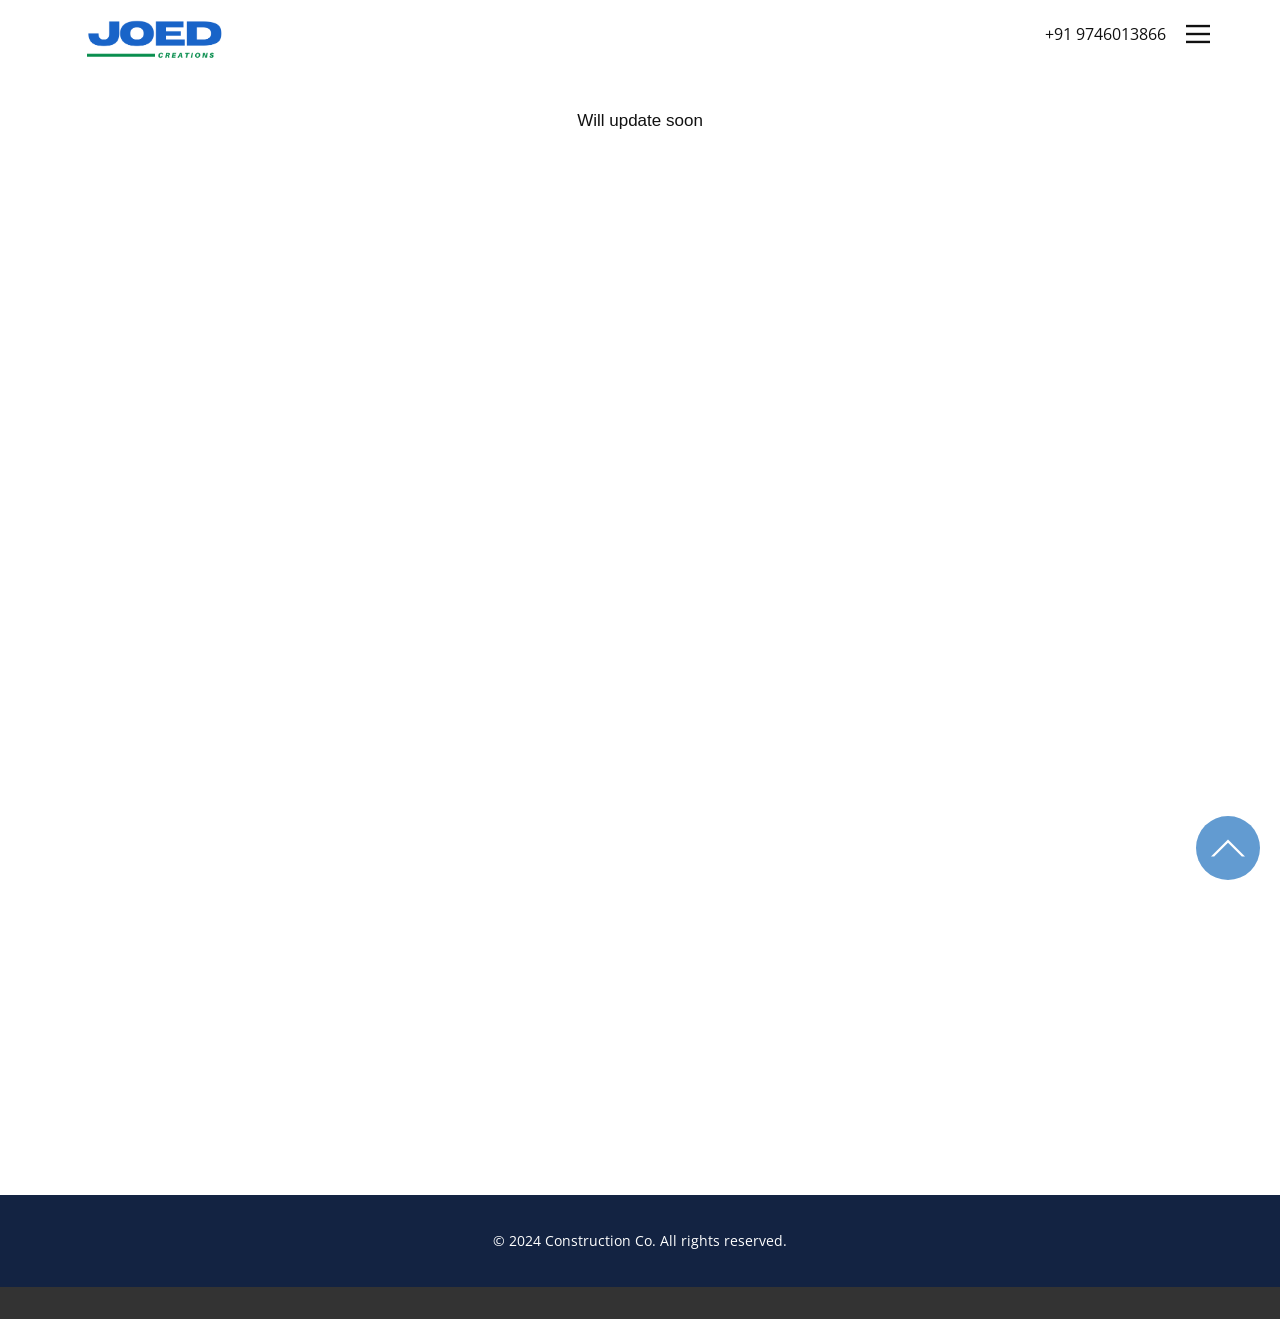
<file: Projects.html>
<!DOCTYPE html>
<html style="font-size: 16px;" lang="en"><head>
    <meta name="viewport" content="width=device-width, initial-scale=1.0">
    <meta charset="utf-8">
    <meta name="keywords" content="Confirm Booking, Confirm Booking, Confirm Booking">
    <meta name="description" content="">
    <title>Projects</title>
    <link rel="stylesheet" href="nicepage.css" media="screen">
<link rel="stylesheet" href="Projects.css" media="screen">
    <script class="u-script" type="text/javascript" src="jquery.js" defer=""></script>
    <script class="u-script" type="text/javascript" src="nicepage.js" defer=""></script>
    <meta name="generator" content="Nicepage 7.8.21, nicepage.com">
    <meta name="referrer" content="origin">
    
    
    
    
    
    
    <link id="u-theme-google-font" rel="stylesheet" href="https://fonts.googleapis.com/css?family=Roboto:100,100i,300,300i,400,400i,500,500i,700,700i,900,900i|Open+Sans:300,300i,400,400i,500,500i,600,600i,700,700i,800,800i">
    <script type="application/ld+json">{
		"@context": "http://schema.org",
		"@type": "Organization",
		"name": "",
		"logo": "images/JOED.png"
}</script>
    <meta name="theme-color" content="#478ac9">
    <meta property="og:title" content="Projects">
    <meta property="og:type" content="website">
  <meta data-intl-tel-input-cdn-path="intlTelInput/"></head>
  <body data-path-to-root="./" data-include-products="false" class="u-body u-xl-mode" data-lang="en"><header class="u-clearfix u-header u-header" id="header"><div class="u-clearfix u-sheet u-valign-middle-lg u-valign-middle-md u-valign-middle-sm u-valign-middle-xs u-sheet-1">
        
          <a href="index.html">
            <img src="images/JOED.png" alt="JOEDCreations Logo" style="width: 170px; padding-top: 20px;">
          </a>


        <a href="tel:9746013866" class="u-active-none u-btn u-btn-rectangle u-button-style u-hover-none u-none u-btn-1"> &nbsp;+91 9746013866</a>
        <nav class="u-align-left u-font-size-14 u-menu u-menu-hamburger u-menu-open-right u-nav-spacing-25 u-offcanvas u-menu-1" data-responsive-from="XL" role="navigation">
          <div class="menu-collapse">
            <a class="u-button-style u-hamburger-link u-nav-link u-hamburger-link-1" href="#">
              <svg class="u-svg-link" preserveAspectRatio="xMidYMin slice" viewBox="0 0 302 302" style=""><use xmlns:xlink="http://www.w3.org/1999/xlink" xlink:href="#svg-7b92"></use></svg>
              <svg xmlns="http://www.w3.org/2000/svg" xmlns:xlink="http://www.w3.org/1999/xlink" version="1.1" id="svg-7b92" x="0px" y="0px" viewBox="0 0 302 302" style="enable-background:new 0 0 302 302;" xml:space="preserve" class="u-svg-content"><g><rect y="36" width="302" height="30"></rect><rect y="236" width="302" height="30"></rect><rect y="136" width="302" height="30"></rect>
</g><g></g><g></g><g></g><g></g><g></g><g></g><g></g><g></g><g></g><g></g><g></g><g></g><g></g><g></g><g></g></svg>
            </a>
          </div>
          <div class="u-custom-menu u-nav-container">
            <ul role="menubar" class="u-nav u-unstyled u-nav-1"><li role="none" class="u-nav-item"><a role="menuitem" class="u-button-style u-nav-link u-text-active-palette-1-base u-text-hover-palette-2-base" href="./" style="padding: 10px 20px;">About</a>
</li><li role="none" class="u-nav-item"><a role="menuitem" class="u-button-style u-nav-link u-text-active-palette-1-base u-text-hover-palette-2-base" href="Services.html" style="padding: 10px 20px;">Services</a>
</li><li role="none" class="u-nav-item"><a role="menuitem" class="u-button-style u-nav-link u-text-active-palette-1-base u-text-hover-palette-2-base" href="Projects.html" style="padding: 10px 20px;">Projects</a>
</li><li role="none" class="u-nav-item"><a role="menuitem" class="u-button-style u-nav-link u-text-active-palette-1-base u-text-hover-palette-2-base" href="./" style="padding: 10px 20px;">Testimonials</a>
</li><li role="none" class="u-nav-item"><a role="menuitem" class="u-button-style u-nav-link u-text-active-palette-1-base u-text-hover-palette-2-base" href="Contact.html" style="padding: 10px 20px;">Contact</a>
</li></ul>
          </div>
          <div class="u-custom-menu u-nav-container-collapse" id="00c6" role="region" aria-label="Menu panel">
            <div class="u-align-center u-container-align-center u-container-style u-custom-color-5 u-inner-container-layout u-opacity u-opacity-var u-sidenav u-sidenav-1" style=" height:300px;">
              <div class="u-inner-container-layout u-sidenav-overflow">
                <div class="u-menu-close" tabindex="-1" aria-label="Close menu"></div>
                <ul class="u-align-center u-custom-font u-font-arial u-nav u-popupmenu-items u-spacing-1 u-unstyled u-nav-2" role="menubar"><li role="none" class="u-nav-item"><a role="menuitem" class="u-button-style u-nav-link" href="./">About</a>
</li><li role="none" class="u-nav-item"><a role="menuitem" class="u-button-style u-nav-link" href="Services.html">Services</a>
</li><li role="none" class="u-nav-item"><a role="menuitem" class="u-button-style u-nav-link" href="Projects.html">Projects</a>
</li><li role="none" class="u-nav-item"><a role="menuitem" class="u-button-style u-nav-link" href="./">Testimonials</a>
</li><li role="none" class="u-nav-item"><a role="menuitem" class="u-button-style u-nav-link" href="Contact.html">Contact</a>
</li></ul>
              </div>
            </div>
            <div class="u-menu-overlay u-opacity u-opacity-var u-palette-1-base" style="--opacity: 0;"></div>
          </div>
          <style class="menu-style">@media (max-width: 939px) {
                    [data-responsive-from="MD"] .u-nav-container {
                        display: none;
                    }
                    [data-responsive-from="MD"] .menu-collapse {
                        display: block;
                    }
                }</style>
        </nav>
      </div></header>
    <section class="u-clearfix u-section-1" id="block-5">
      <div class="u-clearfix u-sheet u-sheet-1">
        <p class="u-custom-font u-font-arial u-text u-text-default u-text-1"> Will update soon</p>
      </div>
    </section>
    
    
    
    
    
    
    <footer class="u-align-center u-clearfix u-container-align-center u-custom-color-13 u-footer u-footer" id="footer"><div class="u-clearfix u-sheet u-valign-middle-lg u-valign-middle-md u-valign-middle-sm u-valign-middle-xs u-sheet-1">
        <p class="u-small-text u-text u-text-variant u-text-1">© 2024 Construction Co. All rights reserved.</p>
      </div></footer>
    <section class="u-backlink u-clearfix u-grey-80"></section><span style="height: 64px; width: 64px; margin-left: 0px; margin-right: auto; margin-top: 0px; background-image: none; right: 20px; bottom: 20px; padding: 15px" class="u-back-to-top u-custom-color-41 u-icon u-icon-circle u-opacity u-opacity-85" data-href="#"><svg class="u-svg-link" preserveAspectRatio="xMidYMin slice" viewBox="0 0 551.13 551.13"><use xmlns:xlink="http://www.w3.org/1999/xlink" xlink:href="#svg-1d98"></use></svg><svg class="u-svg-content" enable-background="new 0 0 551.13 551.13" viewBox="0 0 551.13 551.13" xmlns="http://www.w3.org/2000/svg" id="svg-1d98"><path d="m275.565 189.451 223.897 223.897h51.668l-275.565-275.565-275.565 275.565h51.668z"></path></svg></span>
  
</body></html>
</file>
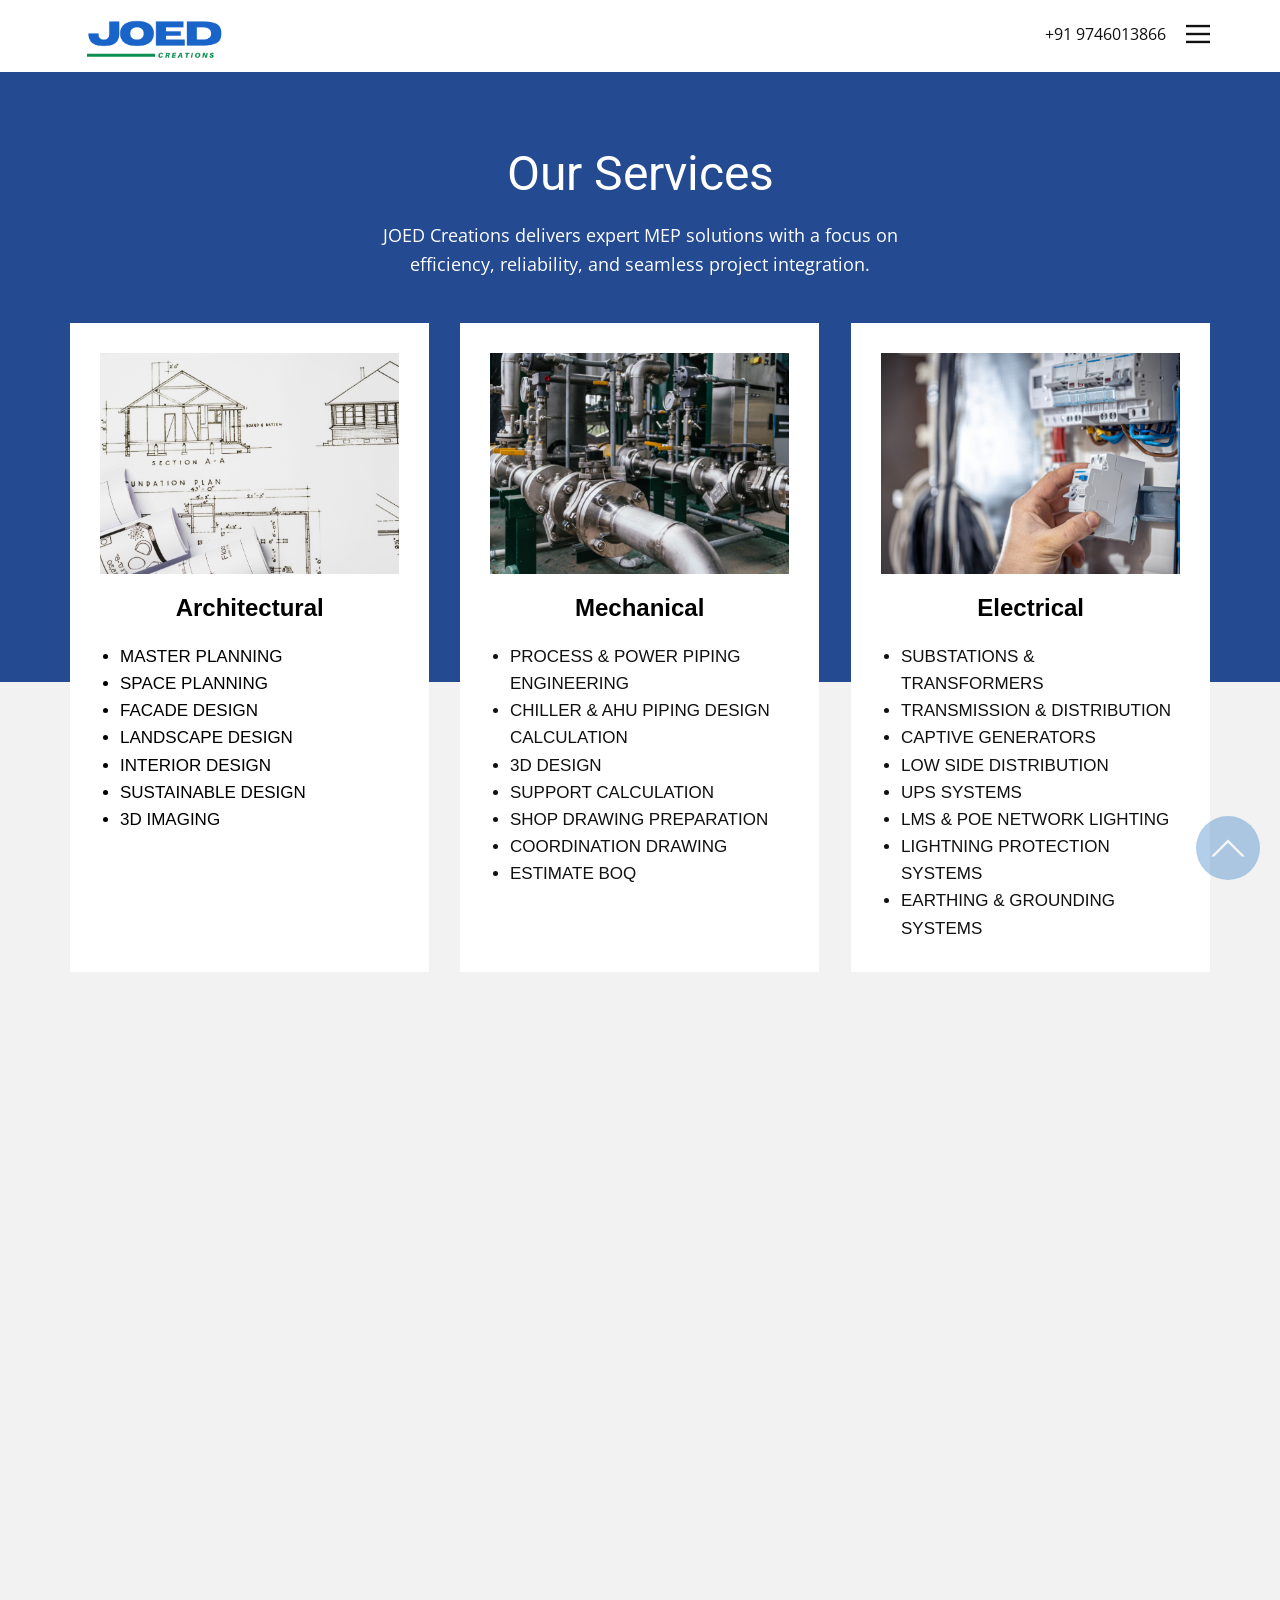
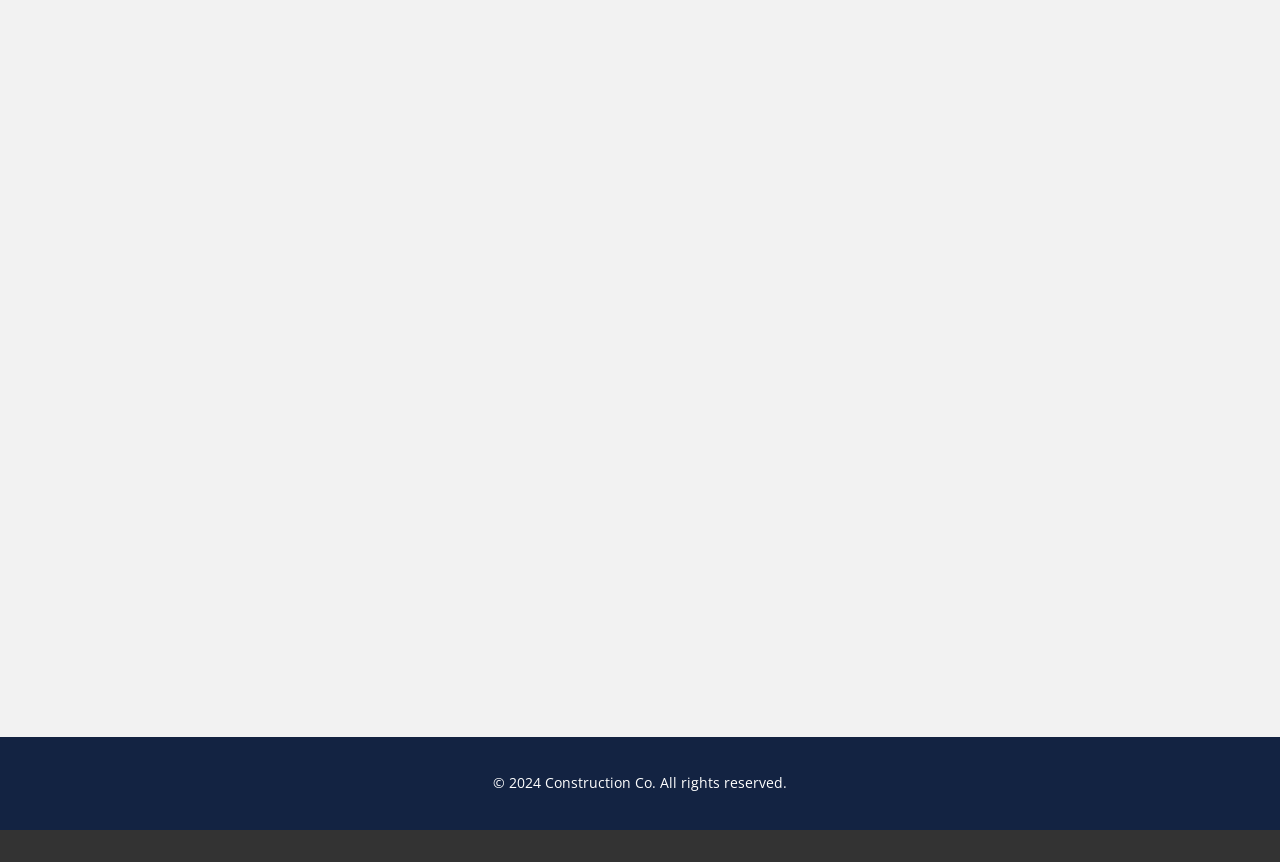
<file: Services.html>
<!DOCTYPE html>
<html style="font-size: 16px;" lang="en"><head>
    <meta name="viewport" content="width=device-width, initial-scale=1.0">
    <meta charset="utf-8">
    <meta name="keywords" content="Our Services">
    <meta name="description" content="">
    <title>Services</title>
    <link rel="stylesheet" href="nicepage.css" media="screen">
<link rel="stylesheet" href="Services.css" media="screen">
    <script class="u-script" type="text/javascript" src="jquery.js" defer=""></script>
    <script class="u-script" type="text/javascript" src="nicepage.js" defer=""></script>
    <meta name="generator" content="Nicepage 7.8.21, nicepage.com">
    <meta name="referrer" content="origin">
    
    
    
    
    
    
    
    
    <link id="u-theme-google-font" rel="stylesheet" href="https://fonts.googleapis.com/css?family=Roboto:100,100i,300,300i,400,400i,500,500i,700,700i,900,900i|Open+Sans:300,300i,400,400i,500,500i,600,600i,700,700i,800,800i">
    <script type="application/ld+json">{
		"@context": "http://schema.org",
		"@type": "Organization",
		"name": "",
		"logo": "images/JOED.png"
}</script>
    <meta name="theme-color" content="#478ac9">
    <meta property="og:title" content="Services">
    <meta property="og:type" content="website">
  <meta data-intl-tel-input-cdn-path="intlTelInput/"></head>
  <body data-path-to-root="./" data-include-products="false" class="u-body u-xl-mode" data-lang="en"><header class="u-clearfix u-header u-header" id="header"><div class="u-clearfix u-sheet u-valign-middle-lg u-valign-middle-md u-valign-middle-sm u-valign-middle-xs u-sheet-1">
        
          <a href="index.html">
            <img src="images/JOED.png" alt="JOEDCreations Logo" style="width: 170px; padding-top: 20px;">
          </a>

        <a href="tel:9746013866" class="u-active-none u-btn u-btn-rectangle u-button-style u-hover-none u-none u-btn-1"> &nbsp;+91 9746013866</a>
        <nav class="u-align-left u-font-size-14 u-menu u-menu-hamburger u-menu-open-right u-nav-spacing-25 u-offcanvas u-menu-1" data-responsive-from="XL" role="navigation">
          <div class="menu-collapse">
            <a class="u-button-style u-hamburger-link u-nav-link u-hamburger-link-1" href="#">
              <svg class="u-svg-link" preserveAspectRatio="xMidYMin slice" viewBox="0 0 302 302" style=""><use xmlns:xlink="http://www.w3.org/1999/xlink" xlink:href="#svg-7b92"></use></svg>
              <svg xmlns="http://www.w3.org/2000/svg" xmlns:xlink="http://www.w3.org/1999/xlink" version="1.1" id="svg-7b92" x="0px" y="0px" viewBox="0 0 302 302" style="enable-background:new 0 0 302 302;" xml:space="preserve" class="u-svg-content"><g><rect y="36" width="302" height="30"></rect><rect y="236" width="302" height="30"></rect><rect y="136" width="302" height="30"></rect>
</g><g></g><g></g><g></g><g></g><g></g><g></g><g></g><g></g><g></g><g></g><g></g><g></g><g></g><g></g><g></g></svg>
            </a>
          </div>
          <div class="u-custom-menu u-nav-container">
            <ul role="menubar" class="u-nav u-unstyled u-nav-1"><li role="none" class="u-nav-item"><a role="menuitem" class="u-button-style u-nav-link u-text-active-palette-1-base u-text-hover-palette-2-base" href="./" style="padding: 10px 20px;">About</a>
</li><li role="none" class="u-nav-item"><a role="menuitem" class="u-button-style u-nav-link u-text-active-palette-1-base u-text-hover-palette-2-base" href="Services.html" style="padding: 10px 20px;">Services</a>
</li><li role="none" class="u-nav-item"><a role="menuitem" class="u-button-style u-nav-link u-text-active-palette-1-base u-text-hover-palette-2-base" href="Projects.html" style="padding: 10px 20px;">Projects</a>
</li><li role="none" class="u-nav-item"><a role="menuitem" class="u-button-style u-nav-link u-text-active-palette-1-base u-text-hover-palette-2-base" href="./" style="padding: 10px 20px;">Testimonials</a>
</li><li role="none" class="u-nav-item"><a role="menuitem" class="u-button-style u-nav-link u-text-active-palette-1-base u-text-hover-palette-2-base" href="Contact.html" style="padding: 10px 20px;">Contact</a>
</li></ul>
          </div>
          <div class="u-custom-menu u-nav-container-collapse" id="00c6" role="region" aria-label="Menu panel">
            <div class="u-align-center u-container-align-center u-container-style u-custom-color-5 u-inner-container-layout u-opacity u-opacity-var u-sidenav u-sidenav-1" style=" height:300px;">
              <div class="u-inner-container-layout u-sidenav-overflow">
                <div class="u-menu-close" tabindex="-1" aria-label="Close menu"></div>
                <ul class="u-align-center u-custom-font u-font-arial u-nav u-popupmenu-items u-spacing-1 u-unstyled u-nav-2" role="menubar"><li role="none" class="u-nav-item"><a role="menuitem" class="u-button-style u-nav-link" href="./">About</a>
</li><li role="none" class="u-nav-item"><a role="menuitem" class="u-button-style u-nav-link" href="Services.html">Services</a>
</li><li role="none" class="u-nav-item"><a role="menuitem" class="u-button-style u-nav-link" href="Projects.html">Projects</a>
</li><li role="none" class="u-nav-item"><a role="menuitem" class="u-button-style u-nav-link" href="./">Testimonials</a>
</li><li role="none" class="u-nav-item"><a role="menuitem" class="u-button-style u-nav-link" href="Contact.html">Contact</a>
</li></ul>
              </div>
            </div>
            <div class="u-menu-overlay u-opacity u-opacity-var u-palette-1-base" style="--opacity: 0;"></div>
          </div>
          <style class="menu-style">@media (max-width: 939px) {
                    [data-responsive-from="MD"] .u-nav-container {
                        display: none;
                    }
                    [data-responsive-from="MD"] .menu-collapse {
                        display: block;
                    }
                }</style>
        </nav>
      </div></header>
    <section class="u-align-center u-clearfix u-container-align-center u-container-align-center-lg u-container-align-center-md u-container-align-center-xl u-container-align-center-xs u-grey-5 u-valign-bottom-lg u-valign-bottom-md u-valign-bottom-sm u-valign-bottom-xs u-valign-top-xl u-section-1" id="sec-395c">
      <div class="u-custom-color-7 u-expanded-width u-shape u-shape-rectangle u-shape-1" data-custom-animation="{&quot;animation&quot;:{&quot;XXL&quot;:{&quot;steps&quot;:[],&quot;hidden&quot;:false,&quot;start&quot;:{&quot;at&quot;:&quot;bottom&quot;,&quot;off&quot;:0},&quot;end&quot;:{&quot;at&quot;:&quot;top&quot;,&quot;off&quot;:0}},&quot;XL&quot;:{&quot;steps&quot;:[{&quot;dist&quot;:1,&quot;skip&quot;:0,&quot;blur&quot;:0,&quot;sticky&quot;:false,&quot;fixed&quot;:true,&quot;mx&quot;:0,&quot;my&quot;:0,&quot;op&quot;:0,&quot;rot&quot;:0,&quot;sx&quot;:1,&quot;sy&quot;:1,&quot;bgy&quot;:0}],&quot;hidden&quot;:false,&quot;start&quot;:{&quot;at&quot;:&quot;middle&quot;,&quot;off&quot;:0},&quot;end&quot;:{&quot;at&quot;:&quot;top&quot;,&quot;off&quot;:0}},&quot;LG&quot;:{&quot;steps&quot;:[],&quot;hidden&quot;:false,&quot;start&quot;:{&quot;at&quot;:&quot;bottom&quot;,&quot;off&quot;:0},&quot;end&quot;:{&quot;at&quot;:&quot;top&quot;,&quot;off&quot;:0}},&quot;MD&quot;:{&quot;steps&quot;:[],&quot;hidden&quot;:false,&quot;start&quot;:{&quot;at&quot;:&quot;bottom&quot;,&quot;off&quot;:0},&quot;end&quot;:{&quot;at&quot;:&quot;top&quot;,&quot;off&quot;:0}},&quot;SM&quot;:{&quot;steps&quot;:[],&quot;hidden&quot;:true,&quot;start&quot;:{&quot;at&quot;:&quot;bottom&quot;,&quot;off&quot;:0},&quot;end&quot;:{&quot;at&quot;:&quot;top&quot;,&quot;off&quot;:0}},&quot;XS&quot;:{&quot;steps&quot;:[],&quot;hidden&quot;:true,&quot;start&quot;:{&quot;at&quot;:&quot;bottom&quot;,&quot;off&quot;:0},&quot;end&quot;:{&quot;at&quot;:&quot;top&quot;,&quot;off&quot;:0}}},&quot;container&quot;:&quot;&quot;}"></div>
      <h2 class="u-align-center u-text u-text-body-alt-color u-text-default-lg u-text-default-md u-text-default-xl u-text-1" data-animation-name="customAnimationIn" data-animation-duration="1500"> Our Services</h2>
      <p class="u-align-center u-text u-text-body-alt-color u-text-2" data-animation-name="customAnimationIn" data-animation-duration="1500" data-animation-delay="250"> JOED Creations delivers expert MEP solutions with a focus on efficiency, reliability, and seamless project integration.</p>
      <div class="u-list u-list-1">
        <div class="u-repeater u-repeater-1">
          <div class="u-container-style u-list-item u-repeater-item u-white u-list-item-1" data-animation-name="customAnimationIn" data-animation-duration="1500" data-animation-delay="500">
            <div class="u-container-layout u-similar-container u-valign-top u-container-layout-1">
              <img src="images/architectural.jpg" alt="" class="u-expanded-width u-image u-image-default u-image-1" data-image-width="1920" data-image-height="1315">
              <h3 class="u-align-center u-custom-font u-font-arial u-text u-text-custom-color-18 u-text-3"> Architectural</h3>
              <ul class="u-align-left u-custom-font u-font-arial u-text u-text-custom-color-19 u-text-4">
                <li> MASTER PLANNING</li>
                <li>SPACE PLANNING</li>
                <li>FACADE DESIGN</li>
                <li>LANDSCAPE DESIGN</li>
                <li>INTERIOR DESIGN</li>
                <li>SUSTAINABLE DESIGN</li>
                <li>3D IMAGING</li>
              </ul>
            </div>
          </div>
          <div class="u-container-style u-list-item u-repeater-item u-video-cover u-white u-list-item-2" data-animation-name="customAnimationIn" data-animation-duration="1500" data-animation-delay="500">
            <div class="u-container-layout u-similar-container u-valign-top u-container-layout-2">
              <img src="images/mechanicalservices.jpg" alt="" class="u-expanded-width u-image u-image-default u-image-2" data-image-width="1920" data-image-height="1257">
              <h3 class="u-align-center u-custom-font u-font-arial u-text u-text-custom-color-18 u-text-5"> Mechanical</h3>
              <ul class="u-align-left u-custom-font u-font-arial u-text u-text-6">
                <li> PROCESS &amp; POWER PIPING ENGINEERING</li>
                <li>CHILLER &amp; AHU PIPING DESIGN CALCULATION</li>
                <li>3D DESIGN</li>
                <li>SUPPORT CALCULATION</li>
                <li>SHOP DRAWING PREPARATION</li>
                <li>COORDINATION DRAWING</li>
                <li>ESTIMATE BOQ</li>
              </ul>
            </div>
          </div>
          <div class="u-container-style u-list-item u-repeater-item u-video-cover u-white u-list-item-3" data-animation-name="customAnimationIn" data-animation-duration="1500" data-animation-delay="500">
            <div class="u-container-layout u-similar-container u-valign-top u-container-layout-3">
              <img src="images/electricalservice.jpg" alt="" class="u-expanded-width u-image u-image-default u-image-3" data-image-width="5134" data-image-height="3284">
              <h3 class="u-align-center u-custom-font u-font-arial u-text u-text-custom-color-18 u-text-7"> Electrical</h3>
              <ul class="u-align-left u-custom-font u-font-arial u-text u-text-8">
                <li> SUBSTATIONS &amp; TRANSFORMERS</li>
                <li>TRANSMISSION &amp; DISTRIBUTION</li>
                <li>CAPTIVE GENERATORS</li>
                <li>LOW SIDE DISTRIBUTION</li>
                <li>UPS SYSTEMS</li>
                <li>LMS &amp; POE NETWORK LIGHTING</li>
                <li>LIGHTNING PROTECTION SYSTEMS</li>
                <li>EARTHING &amp; GROUNDING SYSTEMS</li>
              </ul>
            </div>
          </div>
        </div>
      </div>
    </section>
    <section class="u-align-center u-clearfix u-container-align-center u-container-align-center-lg u-container-align-center-md u-container-align-center-xl u-container-align-center-xs u-grey-5 u-valign-top-lg u-valign-top-md u-valign-top-sm u-valign-top-xs u-section-2" id="sec-0c96">
      <div class="u-clearfix u-sheet u-sheet-1">
        <div class="u-expanded-width u-list u-list-1">
          <div class="u-repeater u-repeater-1">
            <div class="u-container-style u-list-item u-repeater-item u-white u-list-item-1" data-animation-name="customAnimationIn" data-animation-duration="1500" data-animation-delay="500">
              <div class="u-container-layout u-similar-container u-container-layout-1">
                <img src="images/plumbingservice.jpg" alt="" class="u-expanded-width u-image u-image-default u-image-1" data-image-width="1920" data-image-height="1274">
                <h3 class="u-align-center u-custom-font u-font-arial u-text u-text-custom-color-20 u-text-1"> Plumbing</h3>
                <ul class="u-align-left u-custom-font u-font-arial u-text u-text-custom-color-28 u-text-2">
                  <li> HOT &amp; COLD WATER SUPPLY SYSTEM</li>
                  <li>WATER FILTRATION SYSTEM</li>
                  <li>IRRIGATION SYSTEM</li>
                  <li>SWIMMING POOL</li>
                  <li>EXTERNAL/INTERNAL DRAINAGE SYSTEM<span class="u-text-custom-color-29"></span>
                  </li>
                  <li>SANITATION,RAIN WATER,SEWAGE TREATMENT</li>
                  <li>WATER TANK CALCULATION</li>
                </ul>
              </div>
            </div>
            <div class="u-container-style u-list-item u-repeater-item u-video-cover u-white u-list-item-2" data-animation-name="customAnimationIn" data-animation-duration="1500" data-animation-delay="500">
              <div class="u-container-layout u-similar-container u-container-layout-2">
                <img src="images/fireprotection.jpg" alt="" class="u-expanded-width u-image u-image-default u-image-2" data-image-width="564" data-image-height="376">
                <h3 class="u-align-center u-custom-font u-font-arial u-text u-text-custom-color-21 u-text-3"> Fire Fighting</h3>
                <ul class="u-align-left u-custom-font u-font-arial u-text u-text-custom-color-30 u-text-4">
                  <li> FIRE SUPPRESSION SYSTEM</li>
                  <li>FIREFIGHTING LAYOUT AND DETAILS</li>
                  <li>GAS QUANTITY CALCULATION</li>
                  <li>HYDRANT AND SPRINKLER CALCULATION AND DESIGN</li>
                  <li>SMOKE &amp; FIRE DETECTION SYSTEM</li>
                  <li>PERFORMING DESIGNS</li>
                  <li>COORDINATION DURING PROJECT EXECUTION</li>
                </ul>
              </div>
            </div>
            <div class="u-container-style u-list-item u-repeater-item u-video-cover u-white u-list-item-3" data-animation-name="customAnimationIn" data-animation-duration="1500" data-animation-delay="500">
              <div class="u-container-layout u-similar-container u-container-layout-3">
                <img src="images/bim.jpg" alt="" class="u-expanded-width u-image u-image-default u-image-3" data-image-width="750" data-image-height="500">
                <h3 class="u-align-center u-custom-font u-font-arial u-text u-text-custom-color-23 u-text-5"> BIM Modeling</h3>
                <ul class="u-align-left u-custom-font u-font-arial u-text u-text-custom-color-31 u-text-6">
                  <li> RENDERING</li>
                  <li>CONVERSION OF 2D DESIGN DRAWINGS TO 3D MODELS</li>
                  <li>MEP-FS FABRICATION DRAWINGS</li>
                  <li>MEP-FS CONSTRUCTION DRAWINGS</li>
                  <li>MEP-FS COORDINATION SERVICES</li>
                  <li>MEP-FS SHOP DRAWINGS</li>
                  <li>SPOOL DRAWINGS</li>
                </ul>
              </div>
            </div>
          </div>
        </div>
      </div>
    </section>
    <section class="u-align-center u-clearfix u-container-align-center u-container-align-center-xs u-grey-5 u-section-3" id="sec-c93d">
      <div class="u-clearfix u-sheet u-valign-middle-lg u-valign-middle-md u-valign-middle-sm u-valign-middle-xs u-sheet-1">
        <div class="custom-expanded u-list u-list-1">
          <div class="u-repeater u-repeater-1">
            <div class="u-container-align-center u-container-style u-list-item u-repeater-item u-white u-list-item-1" data-animation-name="customAnimationIn" data-animation-duration="1500" data-animation-delay="500">
              <div class="u-container-layout u-similar-container u-valign-top u-container-layout-1">
                <img src="images/hvac.jpg" alt="" class="custom-expanded u-image u-image-default u-image-1" data-image-width="1920" data-image-height="1371">
                <h3 class="u-align-center u-text u-text-1"> HVAC</h3>
                <ul class="u-align-left u-custom-font u-font-arial u-text u-text-custom-color-32 u-text-2">
                  <li> VENTILATION SYSTEM</li>
                  <li>HEAT LOAD CALCULATION</li>
                  <li>DUCTING DESIGN CALCULATION</li>
                  <li>AIR CONDITIONING</li>
                  <li>FRESH AIR &amp; EXHAUST AIR UNIT SELECTION</li>
                  <li>SMOKE EXTRACTION SYSTEM</li>
                  <li>SYSTEM COMMISSIONING</li>
                </ul>
              </div>
            </div>
          </div>
        </div>
      </div>
    </section>
    
    
    
    
    
    
    <footer class="u-align-center u-clearfix u-container-align-center u-custom-color-13 u-footer u-footer" id="footer"><div class="u-clearfix u-sheet u-valign-middle-lg u-valign-middle-md u-valign-middle-sm u-valign-middle-xs u-sheet-1">
        <p class="u-small-text u-text u-text-variant u-text-1">© 2024 Construction Co. All rights reserved.</p>
      </div></footer>
    <section class="u-backlink u-clearfix u-grey-80"></section><span style="height: 64px; width: 64px; margin-left: 0px; margin-right: auto; margin-top: 0px; background-image: none; right: 20px; bottom: 20px; padding: 15px" class="u-back-to-top u-custom-color-41 u-icon u-icon-circle u-opacity u-opacity-85" data-href="#"><svg class="u-svg-link" preserveAspectRatio="xMidYMin slice" viewBox="0 0 551.13 551.13"><use xmlns:xlink="http://www.w3.org/1999/xlink" xlink:href="#svg-1d98"></use></svg><svg class="u-svg-content" enable-background="new 0 0 551.13 551.13" viewBox="0 0 551.13 551.13" xmlns="http://www.w3.org/2000/svg" id="svg-1d98"><path d="m275.565 189.451 223.897 223.897h51.668l-275.565-275.565-275.565 275.565h51.668z"></path></svg></span>
  
</body></html>
</file>
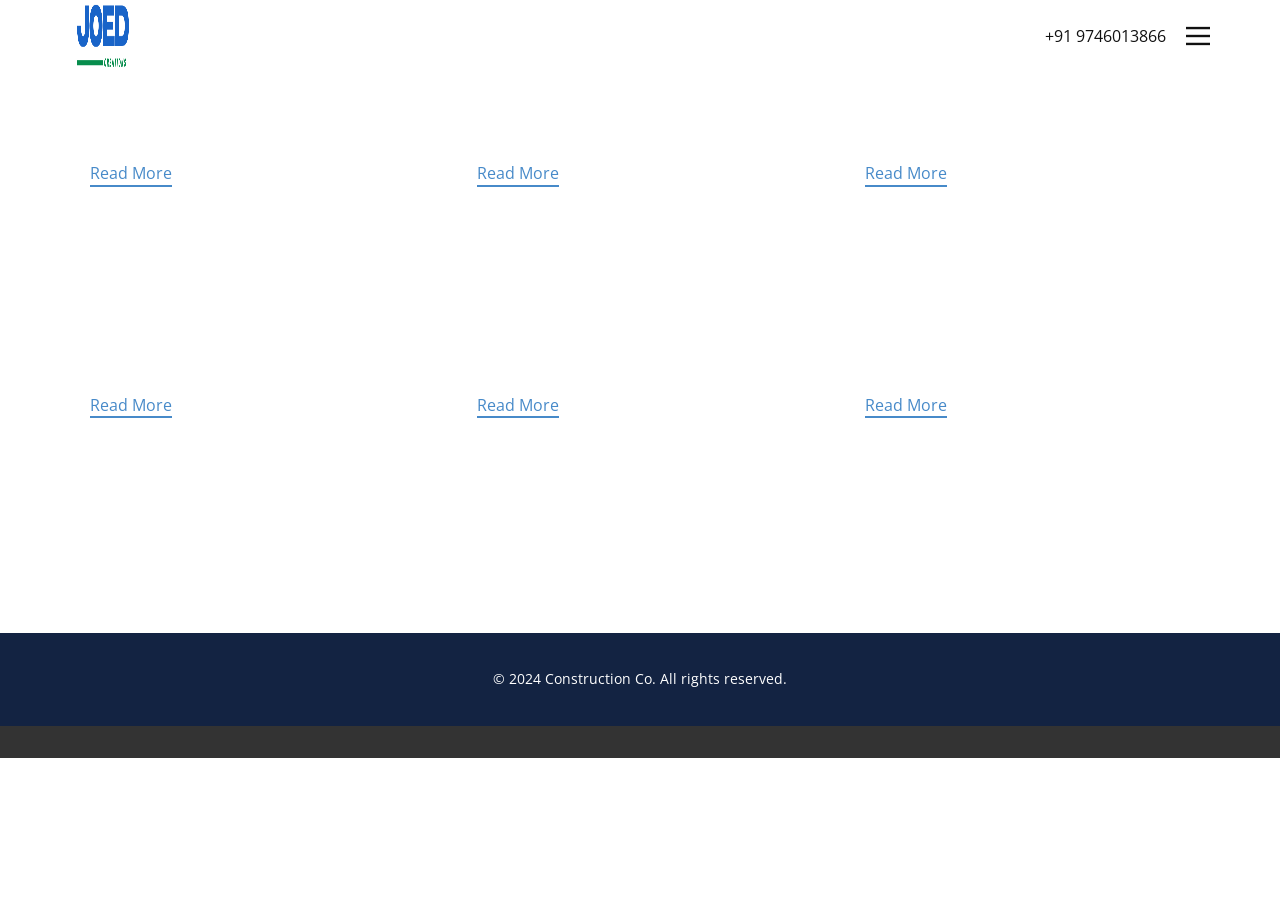
<file: blog/blog.html>
<!DOCTYPE html>
<html style="font-size: 16px;" lang="en"><head>
    <meta name="viewport" content="width=device-width, initial-scale=1.0">
    <meta charset="utf-8">
    <meta name="keywords" content="Confirm Booking, Confirm Booking, Confirm Booking">
    <meta name="description" content="">
    <title>home page</title>
    <link rel="stylesheet" href="../nicepage.css" media="screen">
<link rel="stylesheet" href="../home-page.css" media="screen">
    <script class="u-script" type="text/javascript" src="../jquery.js" defer=""></script>
    <script class="u-script" type="text/javascript" src="../nicepage.js" defer=""></script>
    <meta name="generator" content="Nicepage 7.8.21, nicepage.com">
    <meta name="referrer" content="origin">
    
    
    
    
    
    
    <link id="u-theme-google-font" rel="stylesheet" href="https://fonts.googleapis.com/css?family=Roboto:100,100i,300,300i,400,400i,500,500i,700,700i,900,900i|Open+Sans:300,300i,400,400i,500,500i,600,600i,700,700i,800,800i">
    <script type="application/ld+json">{
		"@context": "http://schema.org",
		"@type": "Organization",
		"name": "",
		"logo": "images/JOED.png"
}</script>
    <meta name="theme-color" content="#478ac9">
  <meta data-intl-tel-input-cdn-path="intlTelInput/"></head>
  <body data-path-to-root="../" data-include-products="false" class="u-body u-xl-mode" data-lang="en"><header class="u-clearfix u-header u-header" id="header"><div class="u-clearfix u-sheet u-valign-middle-lg u-valign-middle-md u-valign-middle-sm u-valign-middle-xs u-sheet-1">
        <a href="#" class="u-image u-logo u-image-1" data-image-width="500" data-image-height="115">
          <img src="../images/JOED.png" class="u-logo-image u-logo-image-1">
        </a>
        <a href="tel:9746013866" class="u-active-none u-btn u-btn-rectangle u-button-style u-hover-none u-none u-btn-1"> &nbsp;+91 9746013866</a>
        <nav class="u-align-left u-font-size-14 u-menu u-menu-hamburger u-menu-open-right u-nav-spacing-25 u-offcanvas u-menu-1" data-responsive-from="XL" role="navigation">
          <div class="menu-collapse">
            <a class="u-button-style u-hamburger-link u-nav-link u-hamburger-link-1" href="#">
              <svg class="u-svg-link" preserveAspectRatio="xMidYMin slice" viewBox="0 0 302 302" style=""><use xmlns:xlink="http://www.w3.org/1999/xlink" xlink:href="#svg-7b92"></use></svg>
              <svg xmlns="http://www.w3.org/2000/svg" xmlns:xlink="http://www.w3.org/1999/xlink" version="1.1" id="svg-7b92" x="0px" y="0px" viewBox="0 0 302 302" style="enable-background:new 0 0 302 302;" xml:space="preserve" class="u-svg-content"><g><rect y="36" width="302" height="30"></rect><rect y="236" width="302" height="30"></rect><rect y="136" width="302" height="30"></rect>
</g><g></g><g></g><g></g><g></g><g></g><g></g><g></g><g></g><g></g><g></g><g></g><g></g><g></g><g></g><g></g></svg>
            </a>
          </div>
          <div class="u-custom-menu u-nav-container">
            <ul role="menubar" class="u-nav u-unstyled u-nav-1"><li role="none" class="u-nav-item"><a role="menuitem" class="u-button-style u-nav-link u-text-active-palette-1-base u-text-hover-palette-2-base" href="../" style="padding: 10px 20px;">About</a>
</li><li role="none" class="u-nav-item"><a role="menuitem" class="u-button-style u-nav-link u-text-active-palette-1-base u-text-hover-palette-2-base" href="../Services.html" style="padding: 10px 20px;">Services</a>
</li><li role="none" class="u-nav-item"><a role="menuitem" class="u-button-style u-nav-link u-text-active-palette-1-base u-text-hover-palette-2-base" href="../Projects.html" style="padding: 10px 20px;">Projects</a>
</li><li role="none" class="u-nav-item"><a role="menuitem" class="u-button-style u-nav-link u-text-active-palette-1-base u-text-hover-palette-2-base" href="../" style="padding: 10px 20px;">Testimonials</a>
</li><li role="none" class="u-nav-item"><a role="menuitem" class="u-button-style u-nav-link u-text-active-palette-1-base u-text-hover-palette-2-base" href="../Contact.html" style="padding: 10px 20px;">Contact</a>
</li></ul>
          </div>
          <div class="u-custom-menu u-nav-container-collapse" id="00c6" role="region" aria-label="Menu panel">
            <div class="u-align-center u-container-align-center u-container-style u-custom-color-5 u-inner-container-layout u-opacity u-opacity-var u-sidenav u-sidenav-1">
              <div class="u-inner-container-layout u-sidenav-overflow">
                <div class="u-menu-close" tabindex="-1" aria-label="Close menu"></div>
                <ul class="u-align-center u-custom-font u-font-arial u-nav u-popupmenu-items u-spacing-1 u-unstyled u-nav-2" role="menubar"><li role="none" class="u-nav-item"><a role="menuitem" class="u-button-style u-nav-link" href="../">About</a>
</li><li role="none" class="u-nav-item"><a role="menuitem" class="u-button-style u-nav-link" href="../Services.html">Services</a>
</li><li role="none" class="u-nav-item"><a role="menuitem" class="u-button-style u-nav-link" href="../Projects.html">Projects</a>
</li><li role="none" class="u-nav-item"><a role="menuitem" class="u-button-style u-nav-link" href="../">Testimonials</a>
</li><li role="none" class="u-nav-item"><a role="menuitem" class="u-button-style u-nav-link" href="../Contact.html">Contact</a>
</li></ul>
              </div>
            </div>
            <div class="u-menu-overlay u-opacity u-opacity-var u-palette-1-base" style="--opacity: 0;"></div>
          </div>
          <style class="menu-style">@media (max-width: 939px) {
                    [data-responsive-from="MD"] .u-nav-container {
                        display: none;
                    }
                    [data-responsive-from="MD"] .menu-collapse {
                        display: block;
                    }
                }</style>
        </nav>
      </div></header>
    <section class="u-clearfix u-section-1" id="block-4">
      <div class="u-clearfix u-sheet u-valign-middle u-sheet-1"><!--blog--><!--blog_options_json--><!--{"type":"Recent","source":"","tags":"","count":""}--><!--/blog_options_json-->
        <div class="u-blog u-expanded-width u-blog-1" data-site-sorting-prop="created" data-site-sorting-order="desc" data-blog-id="blog-1">
          <div class="u-list-control"></div>
          <div class="u-repeater u-repeater-1"><!--blog_post-->
            <div class="u-blog-post u-container-style u-repeater-item u-white u-repeater-item-1">
              <div class="u-container-layout u-similar-container u-valign-top u-container-layout-1"><!--blog_post_readmore-->
                <a href="../blog/post-5.html" class="u-blog-control u-border-2 u-border-no-left u-border-no-right u-border-no-top u-border-palette-1-base u-btn u-btn-rectangle u-button-style u-none u-btn-1"><!--blog_post_readmore_content--><!--options_json--><!--{"content":"","defaultValue":"Read More"}--><!--/options_json-->Read More<!--/blog_post_readmore_content--></a><!--/blog_post_readmore-->
              </div>
            </div><div class="u-blog-post u-container-style u-repeater-item u-video-cover u-white">
              <div class="u-container-layout u-similar-container u-valign-top u-container-layout-2"><!--blog_post_readmore-->
                <a href="../blog/post-4.html" class="u-blog-control u-border-2 u-border-no-left u-border-no-right u-border-no-top u-border-palette-1-base u-btn u-btn-rectangle u-button-style u-none u-btn-2"><!--blog_post_readmore_content--><!--options_json--><!--{"content":"","defaultValue":"Read More"}--><!--/options_json-->Read More<!--/blog_post_readmore_content--></a><!--/blog_post_readmore-->
              </div>
            </div><div class="u-blog-post u-container-style u-repeater-item u-video-cover u-white">
              <div class="u-container-layout u-similar-container u-valign-top u-container-layout-3"><!--blog_post_readmore-->
                <a href="../blog/post-3.html" class="u-blog-control u-border-2 u-border-no-left u-border-no-right u-border-no-top u-border-palette-1-base u-btn u-btn-rectangle u-button-style u-none u-btn-3"><!--blog_post_readmore_content--><!--options_json--><!--{"content":"","defaultValue":"Read More"}--><!--/options_json-->Read More<!--/blog_post_readmore_content--></a><!--/blog_post_readmore-->
              </div>
            </div><div class="u-blog-post u-container-style u-repeater-item u-white u-repeater-item-1">
              <div class="u-container-layout u-similar-container u-valign-top u-container-layout-1"><!--blog_post_readmore-->
                <a href="../blog/post-2.html" class="u-blog-control u-border-2 u-border-no-left u-border-no-right u-border-no-top u-border-palette-1-base u-btn u-btn-rectangle u-button-style u-none u-btn-1"><!--blog_post_readmore_content--><!--options_json--><!--{"content":"","defaultValue":"Read More"}--><!--/options_json-->Read More<!--/blog_post_readmore_content--></a><!--/blog_post_readmore-->
              </div>
            </div><div class="u-blog-post u-container-style u-repeater-item u-video-cover u-white">
              <div class="u-container-layout u-similar-container u-valign-top u-container-layout-2"><!--blog_post_readmore-->
                <a href="../blog/post-1.html" class="u-blog-control u-border-2 u-border-no-left u-border-no-right u-border-no-top u-border-palette-1-base u-btn u-btn-rectangle u-button-style u-none u-btn-2"><!--blog_post_readmore_content--><!--options_json--><!--{"content":"","defaultValue":"Read More"}--><!--/options_json-->Read More<!--/blog_post_readmore_content--></a><!--/blog_post_readmore-->
              </div>
            </div><div class="u-blog-post u-container-style u-repeater-item u-video-cover u-white">
              <div class="u-container-layout u-similar-container u-valign-top u-container-layout-3"><!--blog_post_readmore-->
                <a href="../blog/post.html" class="u-blog-control u-border-2 u-border-no-left u-border-no-right u-border-no-top u-border-palette-1-base u-btn u-btn-rectangle u-button-style u-none u-btn-3"><!--blog_post_readmore_content--><!--options_json--><!--{"content":"","defaultValue":"Read More"}--><!--/options_json-->Read More<!--/blog_post_readmore_content--></a><!--/blog_post_readmore-->
              </div>
            </div><!--/blog_post--><!--blog_post-->
            <!--/blog_post--><!--blog_post-->
            <!--/blog_post-->
          </div>
          <div class="u-list-control"></div>
        </div><!--/blog-->
      </div>
    </section>
    
    
    
    
    
    
    <footer class="u-align-center u-clearfix u-container-align-center u-custom-color-13 u-footer u-footer" id="footer"><div class="u-clearfix u-sheet u-valign-middle-lg u-valign-middle-md u-valign-middle-sm u-valign-middle-xs u-sheet-1">
        <p class="u-small-text u-text u-text-variant u-text-1">© 2024 Construction Co. All rights reserved.</p>
      </div></footer>
    <section class="u-backlink u-clearfix u-grey-80"></section>
  
</body></html>
</file>
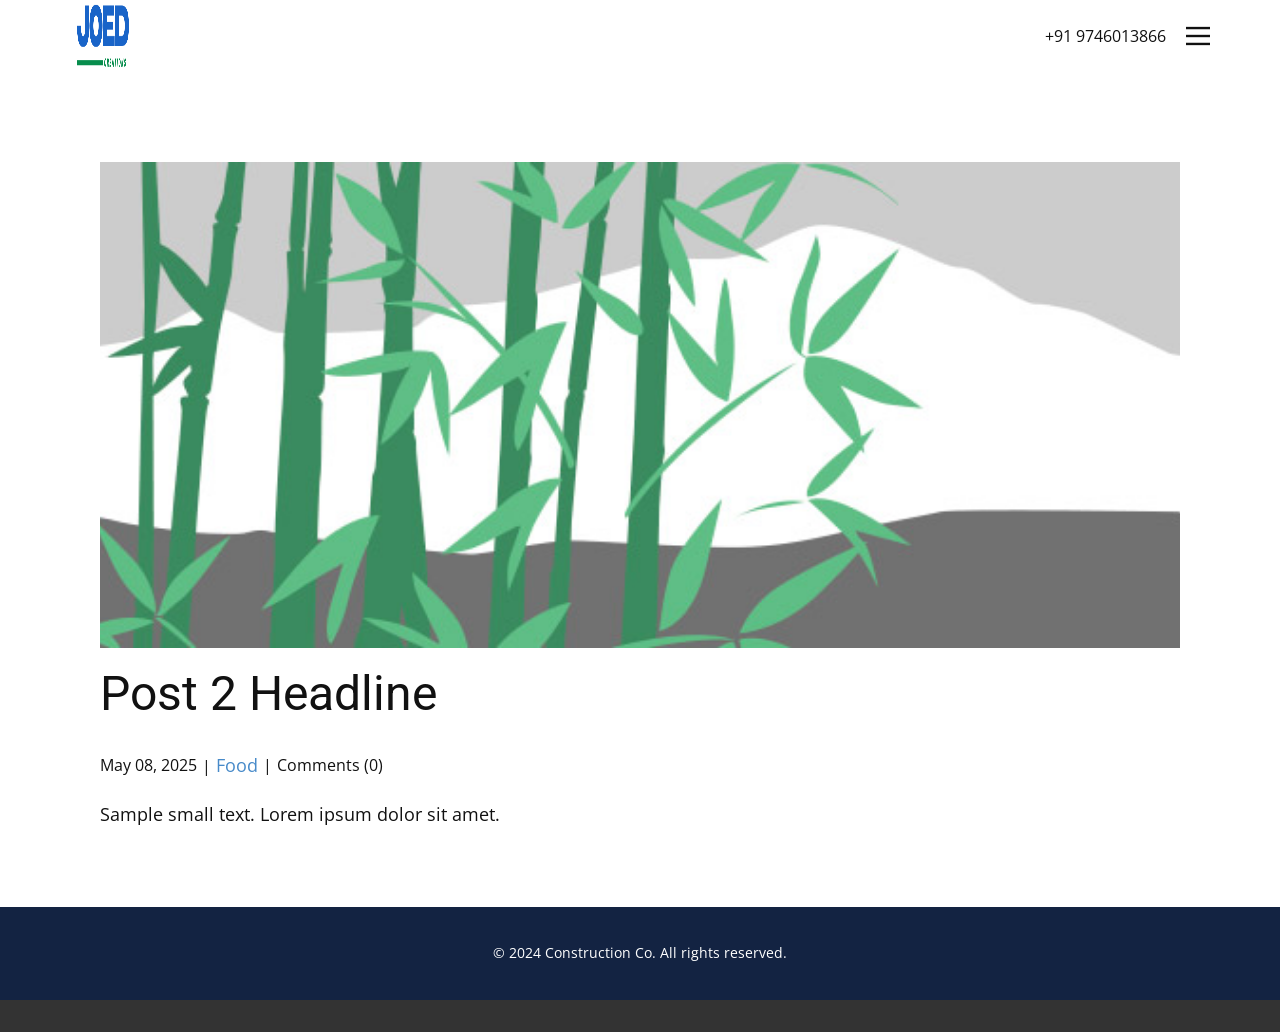
<file: blog/post-1.html>
<!DOCTYPE html>
<html style="font-size: 16px;" lang="en"><head>
    <meta name="viewport" content="width=device-width, initial-scale=1.0">
    <meta charset="utf-8">
    <meta name="keywords" content="Post 1 Headline">
    <meta name="description" content="">
    <title>Post 2 Headline</title>
    <link rel="stylesheet" href="../nicepage.css" media="screen">
<link rel="stylesheet" href="../Post-Template.css" media="screen">
    <script class="u-script" type="text/javascript" src="../jquery.js" defer=""></script>
    <script class="u-script" type="text/javascript" src="../nicepage.js" defer=""></script>
    <meta name="generator" content="Nicepage 7.8.21, nicepage.com">
    <meta name="referrer" content="origin">
    
    
    
    
    
    
    <link id="u-theme-google-font" rel="stylesheet" href="https://fonts.googleapis.com/css?family=Roboto:100,100i,300,300i,400,400i,500,500i,700,700i,900,900i|Open+Sans:300,300i,400,400i,500,500i,600,600i,700,700i,800,800i">
    <script type="application/ld+json">{
		"@context": "http://schema.org",
		"@type": "Organization",
		"name": "",
		"logo": "images/JOED.png"
}</script>
    <meta name="theme-color" content="#478ac9">
  <meta data-intl-tel-input-cdn-path="intlTelInput/"></head>
  <body data-path-to-root="./" data-include-products="false" class="u-body u-xl-mode" data-lang="en"><header class="u-clearfix u-header u-header" id="header"><div class="u-clearfix u-sheet u-valign-middle-lg u-valign-middle-md u-valign-middle-sm u-valign-middle-xs u-sheet-1">
        <a href="#" class="u-image u-logo u-image-1" data-image-width="500" data-image-height="115">
          <img src="../images/JOED.png" class="u-logo-image u-logo-image-1">
        </a>
        <a href="tel:9746013866" class="u-active-none u-btn u-btn-rectangle u-button-style u-hover-none u-none u-btn-1"> &nbsp;+91 9746013866</a>
        <nav class="u-align-left u-font-size-14 u-menu u-menu-hamburger u-menu-open-right u-nav-spacing-25 u-offcanvas u-menu-1" data-responsive-from="XL" role="navigation">
          <div class="menu-collapse">
            <a class="u-button-style u-hamburger-link u-nav-link u-hamburger-link-1" href="#">
              <svg class="u-svg-link" preserveAspectRatio="xMidYMin slice" viewBox="0 0 302 302" style=""><use xmlns:xlink="http://www.w3.org/1999/xlink" xlink:href="#svg-7b92"></use></svg>
              <svg xmlns="http://www.w3.org/2000/svg" xmlns:xlink="http://www.w3.org/1999/xlink" version="1.1" id="svg-7b92" x="0px" y="0px" viewBox="0 0 302 302" style="enable-background:new 0 0 302 302;" xml:space="preserve" class="u-svg-content"><g><rect y="36" width="302" height="30"></rect><rect y="236" width="302" height="30"></rect><rect y="136" width="302" height="30"></rect>
</g><g></g><g></g><g></g><g></g><g></g><g></g><g></g><g></g><g></g><g></g><g></g><g></g><g></g><g></g><g></g></svg>
            </a>
          </div>
          <div class="u-custom-menu u-nav-container">
            <ul role="menubar" class="u-nav u-unstyled u-nav-1"><li role="none" class="u-nav-item"><a role="menuitem" class="u-button-style u-nav-link u-text-active-palette-1-base u-text-hover-palette-2-base" href="../" style="padding: 10px 20px;">About</a>
</li><li role="none" class="u-nav-item"><a role="menuitem" class="u-button-style u-nav-link u-text-active-palette-1-base u-text-hover-palette-2-base" href="../Services.html" style="padding: 10px 20px;">Services</a>
</li><li role="none" class="u-nav-item"><a role="menuitem" class="u-button-style u-nav-link u-text-active-palette-1-base u-text-hover-palette-2-base" href="../Projects.html" style="padding: 10px 20px;">Projects</a>
</li><li role="none" class="u-nav-item"><a role="menuitem" class="u-button-style u-nav-link u-text-active-palette-1-base u-text-hover-palette-2-base" href="../" style="padding: 10px 20px;">Testimonials</a>
</li><li role="none" class="u-nav-item"><a role="menuitem" class="u-button-style u-nav-link u-text-active-palette-1-base u-text-hover-palette-2-base" href="../Contact.html" style="padding: 10px 20px;">Contact</a>
</li></ul>
          </div>
          <div class="u-custom-menu u-nav-container-collapse" id="00c6" role="region" aria-label="Menu panel">
            <div class="u-align-center u-container-align-center u-container-style u-custom-color-5 u-inner-container-layout u-opacity u-opacity-var u-sidenav u-sidenav-1">
              <div class="u-inner-container-layout u-sidenav-overflow">
                <div class="u-menu-close" tabindex="-1" aria-label="Close menu"></div>
                <ul class="u-align-center u-custom-font u-font-arial u-nav u-popupmenu-items u-spacing-1 u-unstyled u-nav-2" role="menubar"><li role="none" class="u-nav-item"><a role="menuitem" class="u-button-style u-nav-link" href="../">About</a>
</li><li role="none" class="u-nav-item"><a role="menuitem" class="u-button-style u-nav-link" href="../Services.html">Services</a>
</li><li role="none" class="u-nav-item"><a role="menuitem" class="u-button-style u-nav-link" href="../Projects.html">Projects</a>
</li><li role="none" class="u-nav-item"><a role="menuitem" class="u-button-style u-nav-link" href="../">Testimonials</a>
</li><li role="none" class="u-nav-item"><a role="menuitem" class="u-button-style u-nav-link" href="../Contact.html">Contact</a>
</li></ul>
              </div>
            </div>
            <div class="u-menu-overlay u-opacity u-opacity-var u-palette-1-base" style="--opacity: 0;"></div>
          </div>
          <style class="menu-style">@media (max-width: 939px) {
                    [data-responsive-from="MD"] .u-nav-container {
                        display: none;
                    }
                    [data-responsive-from="MD"] .menu-collapse {
                        display: block;
                    }
                }</style>
        </nav>
      </div></header>
    <section class="u-align-center u-clearfix u-section-1" id="block-1">
      <div class="u-clearfix u-sheet u-valign-middle-md u-valign-middle-sm u-valign-middle-xs u-sheet-1"><!--post_details--><!--post_details_options_json--><!--{"source":""}--><!--/post_details_options_json--><!--blog_post-->
        <div class="u-container-style u-expanded-width u-post-details u-post-details-1">
          <div class="u-container-layout u-valign-middle u-container-layout-1"><!--blog_post_image-->
            <img alt="" class="u-blog-control u-expanded-width u-image u-image-default u-image-1" src="../images/68f64b9d.jpeg"><!--/blog_post_image--><!--blog_post_header-->
            <h2 class="u-blog-control u-text u-text-1">Post 2 Headline</h2><!--/blog_post_header--><!--blog_post_metadata-->
            <div class="u-blog-control u-metadata u-metadata-1"><!--blog_post_metadata_date--><span class="u-meta-date u-meta-icon">May 08, 2025</span><!--/blog_post_metadata_date--><!--blog_post_metadata_category--><span class="u-meta-category u-meta-icon"><a href="../blog/blog.html#/blog-1///1">Food</a></span><!--/blog_post_metadata_category--><!--blog_post_metadata_comments--><span class="u-meta-comments u-meta-icon"><!--blog_post_metadata_comments_content-->Comments (0)<!--/blog_post_metadata_comments_content--></span><!--/blog_post_metadata_comments-->
            </div><!--/blog_post_metadata--><!--blog_post_content-->
            <div class="u-align-justify u-blog-control u-post-content u-text u-text-2 fr-view">
  <p>Sample small text. Lorem ipsum dolor sit amet.</p>
  </div><!--/blog_post_content-->
          </div>
        </div><!--/blog_post--><!--/post_details-->
      </div>
    </section>
    
    
    
    
    
    
    <footer class="u-align-center u-clearfix u-container-align-center u-custom-color-13 u-footer u-footer" id="footer"><div class="u-clearfix u-sheet u-valign-middle-lg u-valign-middle-md u-valign-middle-sm u-valign-middle-xs u-sheet-1">
        <p class="u-small-text u-text u-text-variant u-text-1">© 2024 Construction Co. All rights reserved.</p>
      </div></footer>
    <section class="u-backlink u-clearfix u-grey-80"></section>
  
</body></html>
</file>
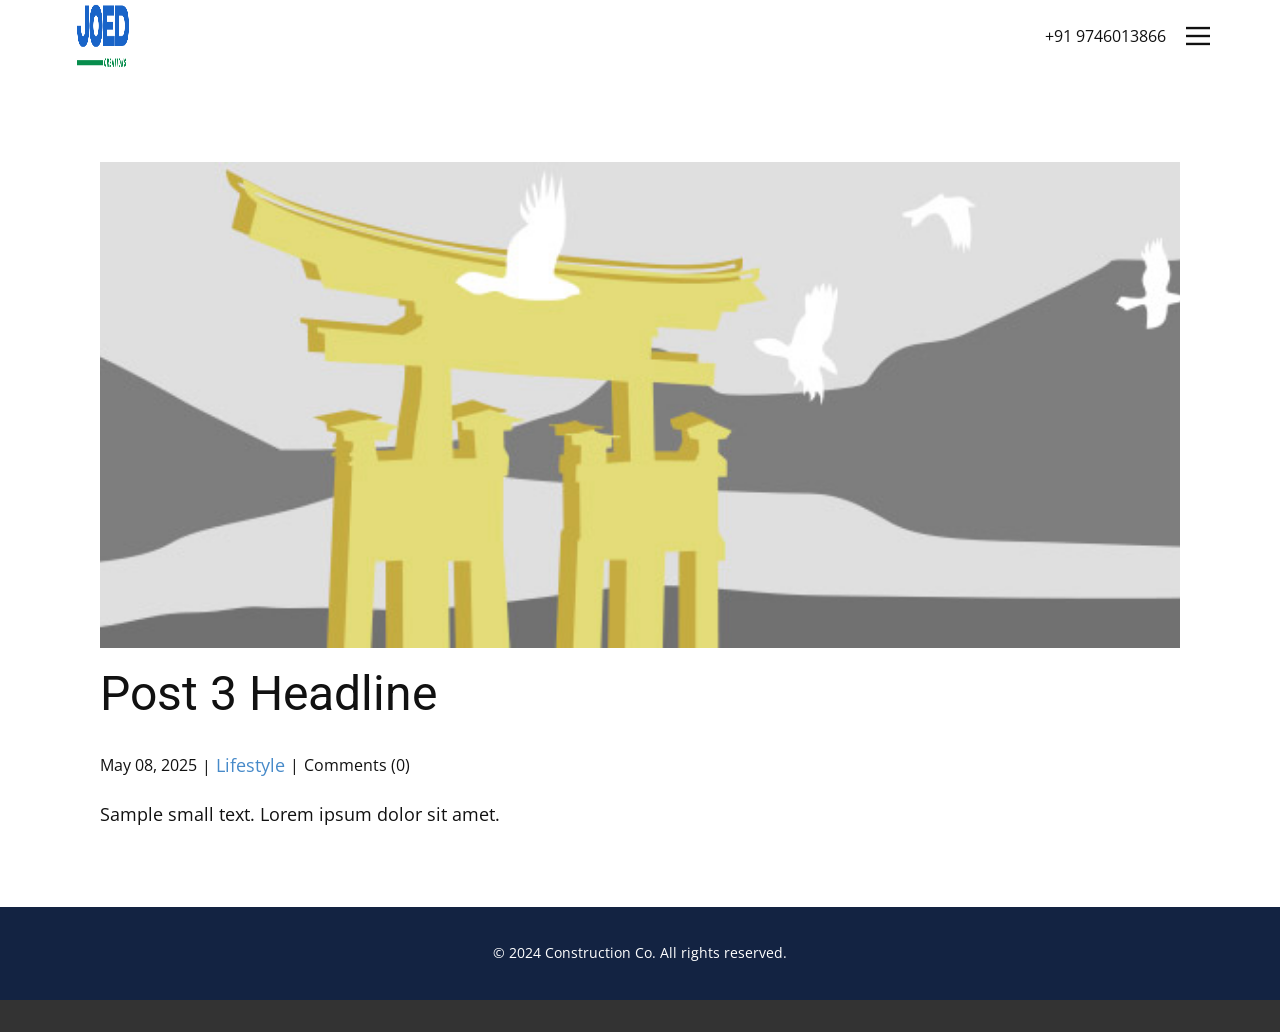
<file: blog/post-2.html>
<!DOCTYPE html>
<html style="font-size: 16px;" lang="en"><head>
    <meta name="viewport" content="width=device-width, initial-scale=1.0">
    <meta charset="utf-8">
    <meta name="keywords" content="Post 1 Headline">
    <meta name="description" content="">
    <title>Post 3 Headline</title>
    <link rel="stylesheet" href="../nicepage.css" media="screen">
<link rel="stylesheet" href="../Post-Template.css" media="screen">
    <script class="u-script" type="text/javascript" src="../jquery.js" defer=""></script>
    <script class="u-script" type="text/javascript" src="../nicepage.js" defer=""></script>
    <meta name="generator" content="Nicepage 7.8.21, nicepage.com">
    <meta name="referrer" content="origin">
    
    
    
    
    
    
    <link id="u-theme-google-font" rel="stylesheet" href="https://fonts.googleapis.com/css?family=Roboto:100,100i,300,300i,400,400i,500,500i,700,700i,900,900i|Open+Sans:300,300i,400,400i,500,500i,600,600i,700,700i,800,800i">
    <script type="application/ld+json">{
		"@context": "http://schema.org",
		"@type": "Organization",
		"name": "",
		"logo": "images/JOED.png"
}</script>
    <meta name="theme-color" content="#478ac9">
  <meta data-intl-tel-input-cdn-path="intlTelInput/"></head>
  <body data-path-to-root="./" data-include-products="false" class="u-body u-xl-mode" data-lang="en"><header class="u-clearfix u-header u-header" id="header"><div class="u-clearfix u-sheet u-valign-middle-lg u-valign-middle-md u-valign-middle-sm u-valign-middle-xs u-sheet-1">
        <a href="#" class="u-image u-logo u-image-1" data-image-width="500" data-image-height="115">
          <img src="../images/JOED.png" class="u-logo-image u-logo-image-1">
        </a>
        <a href="tel:9746013866" class="u-active-none u-btn u-btn-rectangle u-button-style u-hover-none u-none u-btn-1"> &nbsp;+91 9746013866</a>
        <nav class="u-align-left u-font-size-14 u-menu u-menu-hamburger u-menu-open-right u-nav-spacing-25 u-offcanvas u-menu-1" data-responsive-from="XL" role="navigation">
          <div class="menu-collapse">
            <a class="u-button-style u-hamburger-link u-nav-link u-hamburger-link-1" href="#">
              <svg class="u-svg-link" preserveAspectRatio="xMidYMin slice" viewBox="0 0 302 302" style=""><use xmlns:xlink="http://www.w3.org/1999/xlink" xlink:href="#svg-7b92"></use></svg>
              <svg xmlns="http://www.w3.org/2000/svg" xmlns:xlink="http://www.w3.org/1999/xlink" version="1.1" id="svg-7b92" x="0px" y="0px" viewBox="0 0 302 302" style="enable-background:new 0 0 302 302;" xml:space="preserve" class="u-svg-content"><g><rect y="36" width="302" height="30"></rect><rect y="236" width="302" height="30"></rect><rect y="136" width="302" height="30"></rect>
</g><g></g><g></g><g></g><g></g><g></g><g></g><g></g><g></g><g></g><g></g><g></g><g></g><g></g><g></g><g></g></svg>
            </a>
          </div>
          <div class="u-custom-menu u-nav-container">
            <ul role="menubar" class="u-nav u-unstyled u-nav-1"><li role="none" class="u-nav-item"><a role="menuitem" class="u-button-style u-nav-link u-text-active-palette-1-base u-text-hover-palette-2-base" href="../" style="padding: 10px 20px;">About</a>
</li><li role="none" class="u-nav-item"><a role="menuitem" class="u-button-style u-nav-link u-text-active-palette-1-base u-text-hover-palette-2-base" href="../Services.html" style="padding: 10px 20px;">Services</a>
</li><li role="none" class="u-nav-item"><a role="menuitem" class="u-button-style u-nav-link u-text-active-palette-1-base u-text-hover-palette-2-base" href="../Projects.html" style="padding: 10px 20px;">Projects</a>
</li><li role="none" class="u-nav-item"><a role="menuitem" class="u-button-style u-nav-link u-text-active-palette-1-base u-text-hover-palette-2-base" href="../" style="padding: 10px 20px;">Testimonials</a>
</li><li role="none" class="u-nav-item"><a role="menuitem" class="u-button-style u-nav-link u-text-active-palette-1-base u-text-hover-palette-2-base" href="../Contact.html" style="padding: 10px 20px;">Contact</a>
</li></ul>
          </div>
          <div class="u-custom-menu u-nav-container-collapse" id="00c6" role="region" aria-label="Menu panel">
            <div class="u-align-center u-container-align-center u-container-style u-custom-color-5 u-inner-container-layout u-opacity u-opacity-var u-sidenav u-sidenav-1">
              <div class="u-inner-container-layout u-sidenav-overflow">
                <div class="u-menu-close" tabindex="-1" aria-label="Close menu"></div>
                <ul class="u-align-center u-custom-font u-font-arial u-nav u-popupmenu-items u-spacing-1 u-unstyled u-nav-2" role="menubar"><li role="none" class="u-nav-item"><a role="menuitem" class="u-button-style u-nav-link" href="../">About</a>
</li><li role="none" class="u-nav-item"><a role="menuitem" class="u-button-style u-nav-link" href="../Services.html">Services</a>
</li><li role="none" class="u-nav-item"><a role="menuitem" class="u-button-style u-nav-link" href="../Projects.html">Projects</a>
</li><li role="none" class="u-nav-item"><a role="menuitem" class="u-button-style u-nav-link" href="../">Testimonials</a>
</li><li role="none" class="u-nav-item"><a role="menuitem" class="u-button-style u-nav-link" href="../Contact.html">Contact</a>
</li></ul>
              </div>
            </div>
            <div class="u-menu-overlay u-opacity u-opacity-var u-palette-1-base" style="--opacity: 0;"></div>
          </div>
          <style class="menu-style">@media (max-width: 939px) {
                    [data-responsive-from="MD"] .u-nav-container {
                        display: none;
                    }
                    [data-responsive-from="MD"] .menu-collapse {
                        display: block;
                    }
                }</style>
        </nav>
      </div></header>
    <section class="u-align-center u-clearfix u-section-1" id="block-1">
      <div class="u-clearfix u-sheet u-valign-middle-md u-valign-middle-sm u-valign-middle-xs u-sheet-1"><!--post_details--><!--post_details_options_json--><!--{"source":""}--><!--/post_details_options_json--><!--blog_post-->
        <div class="u-container-style u-expanded-width u-post-details u-post-details-1">
          <div class="u-container-layout u-valign-middle u-container-layout-1"><!--blog_post_image-->
            <img alt="" class="u-blog-control u-expanded-width u-image u-image-default u-image-1" src="../images/8ad73f3c.jpeg"><!--/blog_post_image--><!--blog_post_header-->
            <h2 class="u-blog-control u-text u-text-1">Post 3 Headline</h2><!--/blog_post_header--><!--blog_post_metadata-->
            <div class="u-blog-control u-metadata u-metadata-1"><!--blog_post_metadata_date--><span class="u-meta-date u-meta-icon">May 08, 2025</span><!--/blog_post_metadata_date--><!--blog_post_metadata_category--><span class="u-meta-category u-meta-icon"><a href="../blog/blog.html#/blog-1///3">Lifestyle</a></span><!--/blog_post_metadata_category--><!--blog_post_metadata_comments--><span class="u-meta-comments u-meta-icon"><!--blog_post_metadata_comments_content-->Comments (0)<!--/blog_post_metadata_comments_content--></span><!--/blog_post_metadata_comments-->
            </div><!--/blog_post_metadata--><!--blog_post_content-->
            <div class="u-align-justify u-blog-control u-post-content u-text u-text-2 fr-view">
  <p>Sample small text. Lorem ipsum dolor sit amet.</p>
  </div><!--/blog_post_content-->
          </div>
        </div><!--/blog_post--><!--/post_details-->
      </div>
    </section>
    
    
    
    
    
    
    <footer class="u-align-center u-clearfix u-container-align-center u-custom-color-13 u-footer u-footer" id="footer"><div class="u-clearfix u-sheet u-valign-middle-lg u-valign-middle-md u-valign-middle-sm u-valign-middle-xs u-sheet-1">
        <p class="u-small-text u-text u-text-variant u-text-1">© 2024 Construction Co. All rights reserved.</p>
      </div></footer>
    <section class="u-backlink u-clearfix u-grey-80"></section>
  
</body></html>
</file>
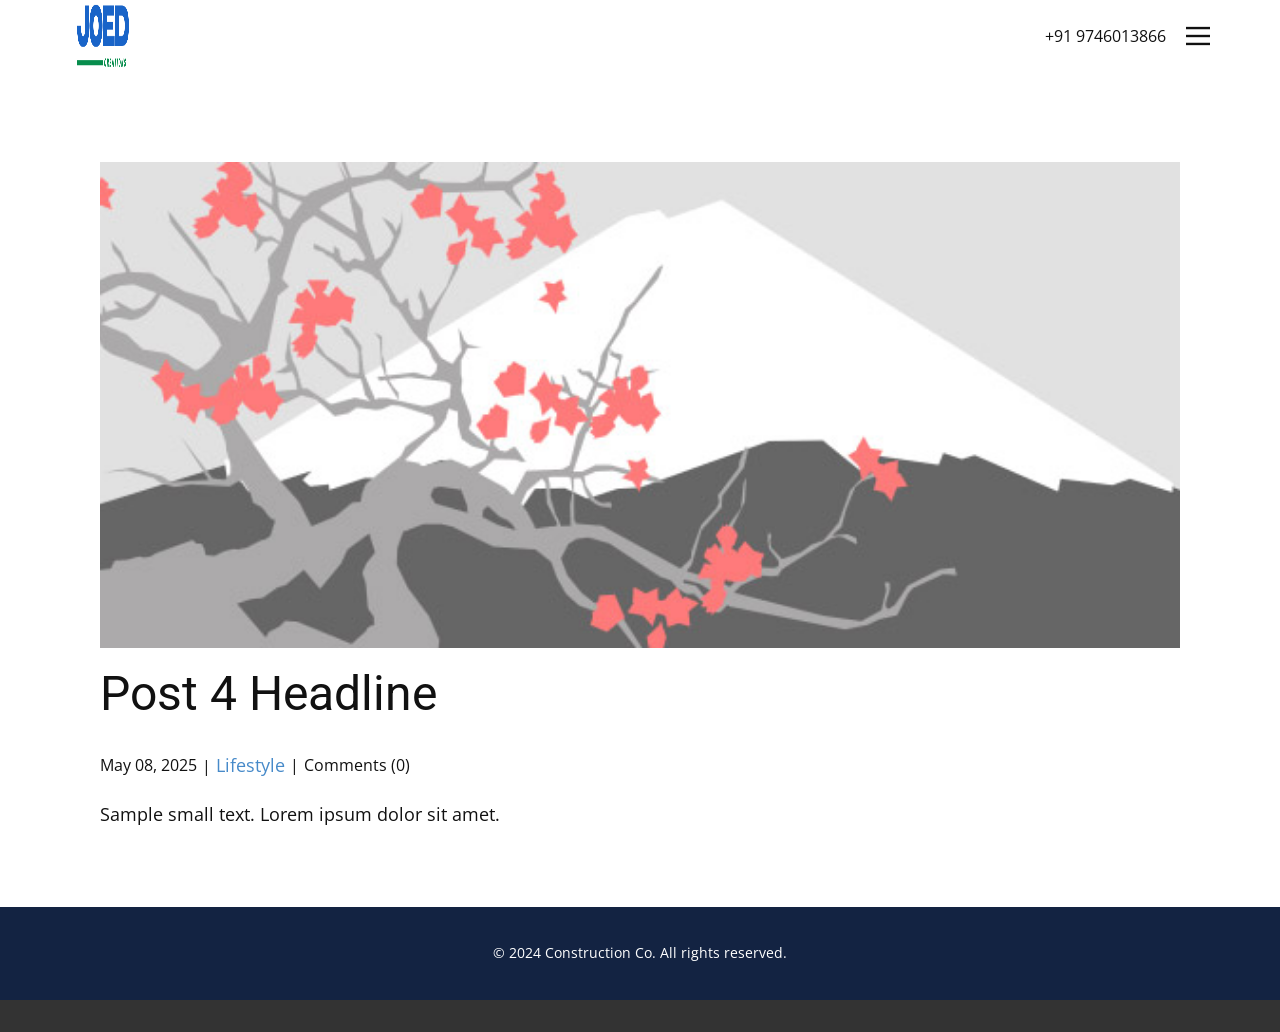
<file: blog/post-3.html>
<!DOCTYPE html>
<html style="font-size: 16px;" lang="en"><head>
    <meta name="viewport" content="width=device-width, initial-scale=1.0">
    <meta charset="utf-8">
    <meta name="keywords" content="Post 1 Headline">
    <meta name="description" content="">
    <title>Post 4 Headline</title>
    <link rel="stylesheet" href="../nicepage.css" media="screen">
<link rel="stylesheet" href="../Post-Template.css" media="screen">
    <script class="u-script" type="text/javascript" src="../jquery.js" defer=""></script>
    <script class="u-script" type="text/javascript" src="../nicepage.js" defer=""></script>
    <meta name="generator" content="Nicepage 7.8.21, nicepage.com">
    <meta name="referrer" content="origin">
    
    
    
    
    
    
    <link id="u-theme-google-font" rel="stylesheet" href="https://fonts.googleapis.com/css?family=Roboto:100,100i,300,300i,400,400i,500,500i,700,700i,900,900i|Open+Sans:300,300i,400,400i,500,500i,600,600i,700,700i,800,800i">
    <script type="application/ld+json">{
		"@context": "http://schema.org",
		"@type": "Organization",
		"name": "",
		"logo": "images/JOED.png"
}</script>
    <meta name="theme-color" content="#478ac9">
  <meta data-intl-tel-input-cdn-path="intlTelInput/"></head>
  <body data-path-to-root="./" data-include-products="false" class="u-body u-xl-mode" data-lang="en"><header class="u-clearfix u-header u-header" id="header"><div class="u-clearfix u-sheet u-valign-middle-lg u-valign-middle-md u-valign-middle-sm u-valign-middle-xs u-sheet-1">
        <a href="#" class="u-image u-logo u-image-1" data-image-width="500" data-image-height="115">
          <img src="../images/JOED.png" class="u-logo-image u-logo-image-1">
        </a>
        <a href="tel:9746013866" class="u-active-none u-btn u-btn-rectangle u-button-style u-hover-none u-none u-btn-1"> &nbsp;+91 9746013866</a>
        <nav class="u-align-left u-font-size-14 u-menu u-menu-hamburger u-menu-open-right u-nav-spacing-25 u-offcanvas u-menu-1" data-responsive-from="XL" role="navigation">
          <div class="menu-collapse">
            <a class="u-button-style u-hamburger-link u-nav-link u-hamburger-link-1" href="#">
              <svg class="u-svg-link" preserveAspectRatio="xMidYMin slice" viewBox="0 0 302 302" style=""><use xmlns:xlink="http://www.w3.org/1999/xlink" xlink:href="#svg-7b92"></use></svg>
              <svg xmlns="http://www.w3.org/2000/svg" xmlns:xlink="http://www.w3.org/1999/xlink" version="1.1" id="svg-7b92" x="0px" y="0px" viewBox="0 0 302 302" style="enable-background:new 0 0 302 302;" xml:space="preserve" class="u-svg-content"><g><rect y="36" width="302" height="30"></rect><rect y="236" width="302" height="30"></rect><rect y="136" width="302" height="30"></rect>
</g><g></g><g></g><g></g><g></g><g></g><g></g><g></g><g></g><g></g><g></g><g></g><g></g><g></g><g></g><g></g></svg>
            </a>
          </div>
          <div class="u-custom-menu u-nav-container">
            <ul role="menubar" class="u-nav u-unstyled u-nav-1"><li role="none" class="u-nav-item"><a role="menuitem" class="u-button-style u-nav-link u-text-active-palette-1-base u-text-hover-palette-2-base" href="../" style="padding: 10px 20px;">About</a>
</li><li role="none" class="u-nav-item"><a role="menuitem" class="u-button-style u-nav-link u-text-active-palette-1-base u-text-hover-palette-2-base" href="../Services.html" style="padding: 10px 20px;">Services</a>
</li><li role="none" class="u-nav-item"><a role="menuitem" class="u-button-style u-nav-link u-text-active-palette-1-base u-text-hover-palette-2-base" href="../Projects.html" style="padding: 10px 20px;">Projects</a>
</li><li role="none" class="u-nav-item"><a role="menuitem" class="u-button-style u-nav-link u-text-active-palette-1-base u-text-hover-palette-2-base" href="../" style="padding: 10px 20px;">Testimonials</a>
</li><li role="none" class="u-nav-item"><a role="menuitem" class="u-button-style u-nav-link u-text-active-palette-1-base u-text-hover-palette-2-base" href="../Contact.html" style="padding: 10px 20px;">Contact</a>
</li></ul>
          </div>
          <div class="u-custom-menu u-nav-container-collapse" id="00c6" role="region" aria-label="Menu panel">
            <div class="u-align-center u-container-align-center u-container-style u-custom-color-5 u-inner-container-layout u-opacity u-opacity-var u-sidenav u-sidenav-1">
              <div class="u-inner-container-layout u-sidenav-overflow">
                <div class="u-menu-close" tabindex="-1" aria-label="Close menu"></div>
                <ul class="u-align-center u-custom-font u-font-arial u-nav u-popupmenu-items u-spacing-1 u-unstyled u-nav-2" role="menubar"><li role="none" class="u-nav-item"><a role="menuitem" class="u-button-style u-nav-link" href="../">About</a>
</li><li role="none" class="u-nav-item"><a role="menuitem" class="u-button-style u-nav-link" href="../Services.html">Services</a>
</li><li role="none" class="u-nav-item"><a role="menuitem" class="u-button-style u-nav-link" href="../Projects.html">Projects</a>
</li><li role="none" class="u-nav-item"><a role="menuitem" class="u-button-style u-nav-link" href="../">Testimonials</a>
</li><li role="none" class="u-nav-item"><a role="menuitem" class="u-button-style u-nav-link" href="../Contact.html">Contact</a>
</li></ul>
              </div>
            </div>
            <div class="u-menu-overlay u-opacity u-opacity-var u-palette-1-base" style="--opacity: 0;"></div>
          </div>
          <style class="menu-style">@media (max-width: 939px) {
                    [data-responsive-from="MD"] .u-nav-container {
                        display: none;
                    }
                    [data-responsive-from="MD"] .menu-collapse {
                        display: block;
                    }
                }</style>
        </nav>
      </div></header>
    <section class="u-align-center u-clearfix u-section-1" id="block-1">
      <div class="u-clearfix u-sheet u-valign-middle-md u-valign-middle-sm u-valign-middle-xs u-sheet-1"><!--post_details--><!--post_details_options_json--><!--{"source":""}--><!--/post_details_options_json--><!--blog_post-->
        <div class="u-container-style u-expanded-width u-post-details u-post-details-1">
          <div class="u-container-layout u-valign-middle u-container-layout-1"><!--blog_post_image-->
            <img alt="" class="u-blog-control u-expanded-width u-image u-image-default u-image-1" src="../images/0fd3416c.jpeg"><!--/blog_post_image--><!--blog_post_header-->
            <h2 class="u-blog-control u-text u-text-1">Post 4 Headline</h2><!--/blog_post_header--><!--blog_post_metadata-->
            <div class="u-blog-control u-metadata u-metadata-1"><!--blog_post_metadata_date--><span class="u-meta-date u-meta-icon">May 08, 2025</span><!--/blog_post_metadata_date--><!--blog_post_metadata_category--><span class="u-meta-category u-meta-icon"><a href="../blog/blog.html#/blog-1///3">Lifestyle</a></span><!--/blog_post_metadata_category--><!--blog_post_metadata_comments--><span class="u-meta-comments u-meta-icon"><!--blog_post_metadata_comments_content-->Comments (0)<!--/blog_post_metadata_comments_content--></span><!--/blog_post_metadata_comments-->
            </div><!--/blog_post_metadata--><!--blog_post_content-->
            <div class="u-align-justify u-blog-control u-post-content u-text u-text-2 fr-view">
  <p>Sample small text. Lorem ipsum dolor sit amet.</p>
  </div><!--/blog_post_content-->
          </div>
        </div><!--/blog_post--><!--/post_details-->
      </div>
    </section>
    
    
    
    
    
    
    <footer class="u-align-center u-clearfix u-container-align-center u-custom-color-13 u-footer u-footer" id="footer"><div class="u-clearfix u-sheet u-valign-middle-lg u-valign-middle-md u-valign-middle-sm u-valign-middle-xs u-sheet-1">
        <p class="u-small-text u-text u-text-variant u-text-1">© 2024 Construction Co. All rights reserved.</p>
      </div></footer>
    <section class="u-backlink u-clearfix u-grey-80"></section>
  
</body></html>
</file>
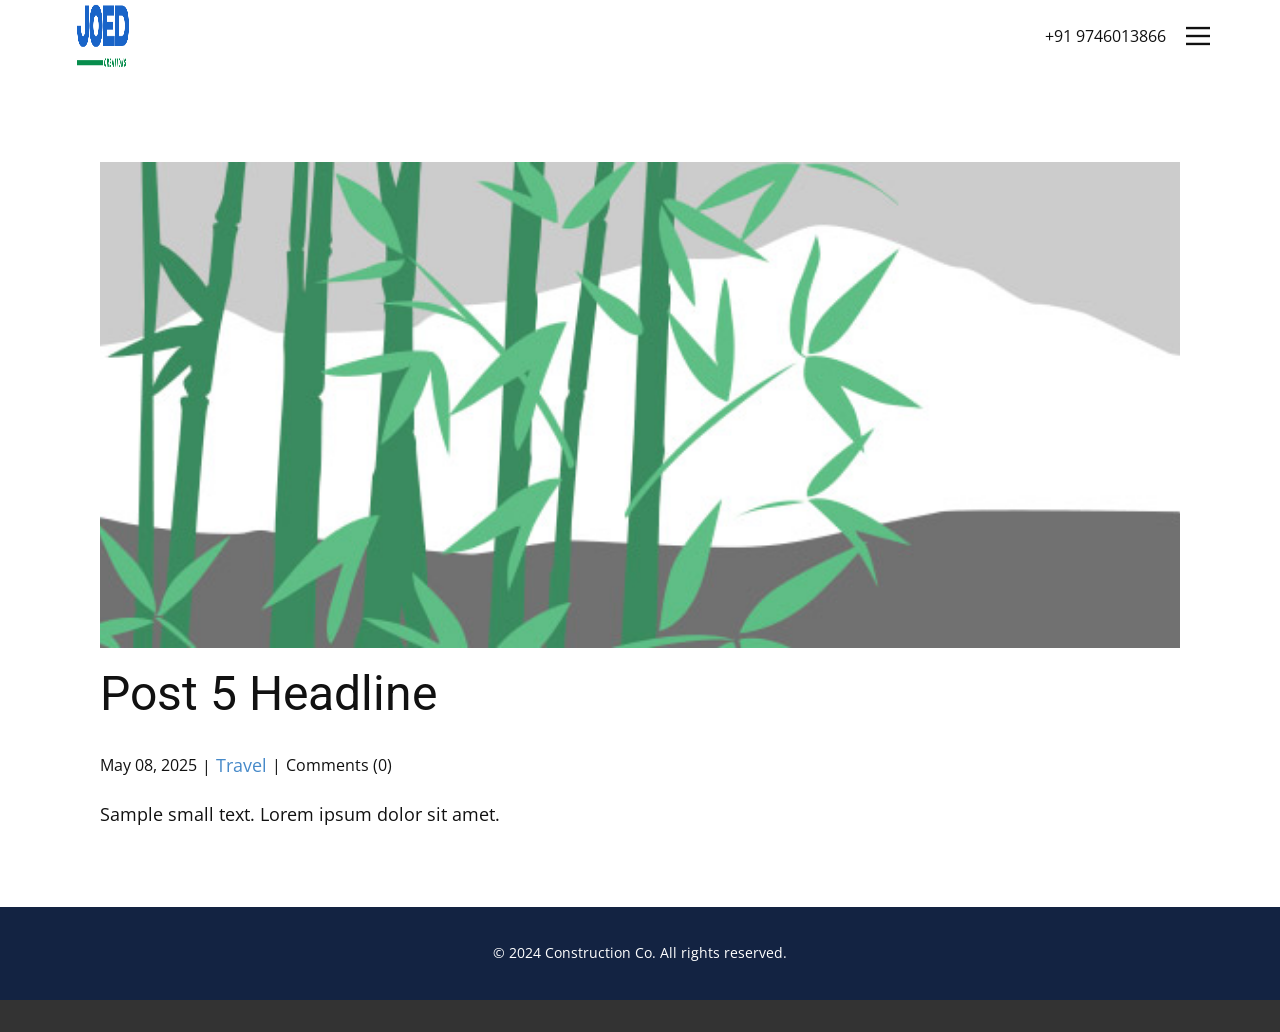
<file: blog/post-4.html>
<!DOCTYPE html>
<html style="font-size: 16px;" lang="en"><head>
    <meta name="viewport" content="width=device-width, initial-scale=1.0">
    <meta charset="utf-8">
    <meta name="keywords" content="Post 1 Headline">
    <meta name="description" content="">
    <title>Post 5 Headline</title>
    <link rel="stylesheet" href="../nicepage.css" media="screen">
<link rel="stylesheet" href="../Post-Template.css" media="screen">
    <script class="u-script" type="text/javascript" src="../jquery.js" defer=""></script>
    <script class="u-script" type="text/javascript" src="../nicepage.js" defer=""></script>
    <meta name="generator" content="Nicepage 7.8.21, nicepage.com">
    <meta name="referrer" content="origin">
    
    
    
    
    
    
    <link id="u-theme-google-font" rel="stylesheet" href="https://fonts.googleapis.com/css?family=Roboto:100,100i,300,300i,400,400i,500,500i,700,700i,900,900i|Open+Sans:300,300i,400,400i,500,500i,600,600i,700,700i,800,800i">
    <script type="application/ld+json">{
		"@context": "http://schema.org",
		"@type": "Organization",
		"name": "",
		"logo": "images/JOED.png"
}</script>
    <meta name="theme-color" content="#478ac9">
  <meta data-intl-tel-input-cdn-path="intlTelInput/"></head>
  <body data-path-to-root="./" data-include-products="false" class="u-body u-xl-mode" data-lang="en"><header class="u-clearfix u-header u-header" id="header"><div class="u-clearfix u-sheet u-valign-middle-lg u-valign-middle-md u-valign-middle-sm u-valign-middle-xs u-sheet-1">
        <a href="#" class="u-image u-logo u-image-1" data-image-width="500" data-image-height="115">
          <img src="../images/JOED.png" class="u-logo-image u-logo-image-1">
        </a>
        <a href="tel:9746013866" class="u-active-none u-btn u-btn-rectangle u-button-style u-hover-none u-none u-btn-1"> &nbsp;+91 9746013866</a>
        <nav class="u-align-left u-font-size-14 u-menu u-menu-hamburger u-menu-open-right u-nav-spacing-25 u-offcanvas u-menu-1" data-responsive-from="XL" role="navigation">
          <div class="menu-collapse">
            <a class="u-button-style u-hamburger-link u-nav-link u-hamburger-link-1" href="#">
              <svg class="u-svg-link" preserveAspectRatio="xMidYMin slice" viewBox="0 0 302 302" style=""><use xmlns:xlink="http://www.w3.org/1999/xlink" xlink:href="#svg-7b92"></use></svg>
              <svg xmlns="http://www.w3.org/2000/svg" xmlns:xlink="http://www.w3.org/1999/xlink" version="1.1" id="svg-7b92" x="0px" y="0px" viewBox="0 0 302 302" style="enable-background:new 0 0 302 302;" xml:space="preserve" class="u-svg-content"><g><rect y="36" width="302" height="30"></rect><rect y="236" width="302" height="30"></rect><rect y="136" width="302" height="30"></rect>
</g><g></g><g></g><g></g><g></g><g></g><g></g><g></g><g></g><g></g><g></g><g></g><g></g><g></g><g></g><g></g></svg>
            </a>
          </div>
          <div class="u-custom-menu u-nav-container">
            <ul role="menubar" class="u-nav u-unstyled u-nav-1"><li role="none" class="u-nav-item"><a role="menuitem" class="u-button-style u-nav-link u-text-active-palette-1-base u-text-hover-palette-2-base" href="../" style="padding: 10px 20px;">About</a>
</li><li role="none" class="u-nav-item"><a role="menuitem" class="u-button-style u-nav-link u-text-active-palette-1-base u-text-hover-palette-2-base" href="../Services.html" style="padding: 10px 20px;">Services</a>
</li><li role="none" class="u-nav-item"><a role="menuitem" class="u-button-style u-nav-link u-text-active-palette-1-base u-text-hover-palette-2-base" href="../Projects.html" style="padding: 10px 20px;">Projects</a>
</li><li role="none" class="u-nav-item"><a role="menuitem" class="u-button-style u-nav-link u-text-active-palette-1-base u-text-hover-palette-2-base" href="../" style="padding: 10px 20px;">Testimonials</a>
</li><li role="none" class="u-nav-item"><a role="menuitem" class="u-button-style u-nav-link u-text-active-palette-1-base u-text-hover-palette-2-base" href="../Contact.html" style="padding: 10px 20px;">Contact</a>
</li></ul>
          </div>
          <div class="u-custom-menu u-nav-container-collapse" id="00c6" role="region" aria-label="Menu panel">
            <div class="u-align-center u-container-align-center u-container-style u-custom-color-5 u-inner-container-layout u-opacity u-opacity-var u-sidenav u-sidenav-1">
              <div class="u-inner-container-layout u-sidenav-overflow">
                <div class="u-menu-close" tabindex="-1" aria-label="Close menu"></div>
                <ul class="u-align-center u-custom-font u-font-arial u-nav u-popupmenu-items u-spacing-1 u-unstyled u-nav-2" role="menubar"><li role="none" class="u-nav-item"><a role="menuitem" class="u-button-style u-nav-link" href="../">About</a>
</li><li role="none" class="u-nav-item"><a role="menuitem" class="u-button-style u-nav-link" href="../Services.html">Services</a>
</li><li role="none" class="u-nav-item"><a role="menuitem" class="u-button-style u-nav-link" href="../Projects.html">Projects</a>
</li><li role="none" class="u-nav-item"><a role="menuitem" class="u-button-style u-nav-link" href="../">Testimonials</a>
</li><li role="none" class="u-nav-item"><a role="menuitem" class="u-button-style u-nav-link" href="../Contact.html">Contact</a>
</li></ul>
              </div>
            </div>
            <div class="u-menu-overlay u-opacity u-opacity-var u-palette-1-base" style="--opacity: 0;"></div>
          </div>
          <style class="menu-style">@media (max-width: 939px) {
                    [data-responsive-from="MD"] .u-nav-container {
                        display: none;
                    }
                    [data-responsive-from="MD"] .menu-collapse {
                        display: block;
                    }
                }</style>
        </nav>
      </div></header>
    <section class="u-align-center u-clearfix u-section-1" id="block-1">
      <div class="u-clearfix u-sheet u-valign-middle-md u-valign-middle-sm u-valign-middle-xs u-sheet-1"><!--post_details--><!--post_details_options_json--><!--{"source":""}--><!--/post_details_options_json--><!--blog_post-->
        <div class="u-container-style u-expanded-width u-post-details u-post-details-1">
          <div class="u-container-layout u-valign-middle u-container-layout-1"><!--blog_post_image-->
            <img alt="" class="u-blog-control u-expanded-width u-image u-image-default u-image-1" src="../images/68f64b9d.jpeg"><!--/blog_post_image--><!--blog_post_header-->
            <h2 class="u-blog-control u-text u-text-1">Post 5 Headline</h2><!--/blog_post_header--><!--blog_post_metadata-->
            <div class="u-blog-control u-metadata u-metadata-1"><!--blog_post_metadata_date--><span class="u-meta-date u-meta-icon">May 08, 2025</span><!--/blog_post_metadata_date--><!--blog_post_metadata_category--><span class="u-meta-category u-meta-icon"><a href="../blog/blog.html#/blog-1///2">Travel</a></span><!--/blog_post_metadata_category--><!--blog_post_metadata_comments--><span class="u-meta-comments u-meta-icon"><!--blog_post_metadata_comments_content-->Comments (0)<!--/blog_post_metadata_comments_content--></span><!--/blog_post_metadata_comments-->
            </div><!--/blog_post_metadata--><!--blog_post_content-->
            <div class="u-align-justify u-blog-control u-post-content u-text u-text-2 fr-view">
  <p>Sample small text. Lorem ipsum dolor sit amet.</p>
  </div><!--/blog_post_content-->
          </div>
        </div><!--/blog_post--><!--/post_details-->
      </div>
    </section>
    
    
    
    
    
    
    <footer class="u-align-center u-clearfix u-container-align-center u-custom-color-13 u-footer u-footer" id="footer"><div class="u-clearfix u-sheet u-valign-middle-lg u-valign-middle-md u-valign-middle-sm u-valign-middle-xs u-sheet-1">
        <p class="u-small-text u-text u-text-variant u-text-1">© 2024 Construction Co. All rights reserved.</p>
      </div></footer>
    <section class="u-backlink u-clearfix u-grey-80"></section>
  
</body></html>
</file>
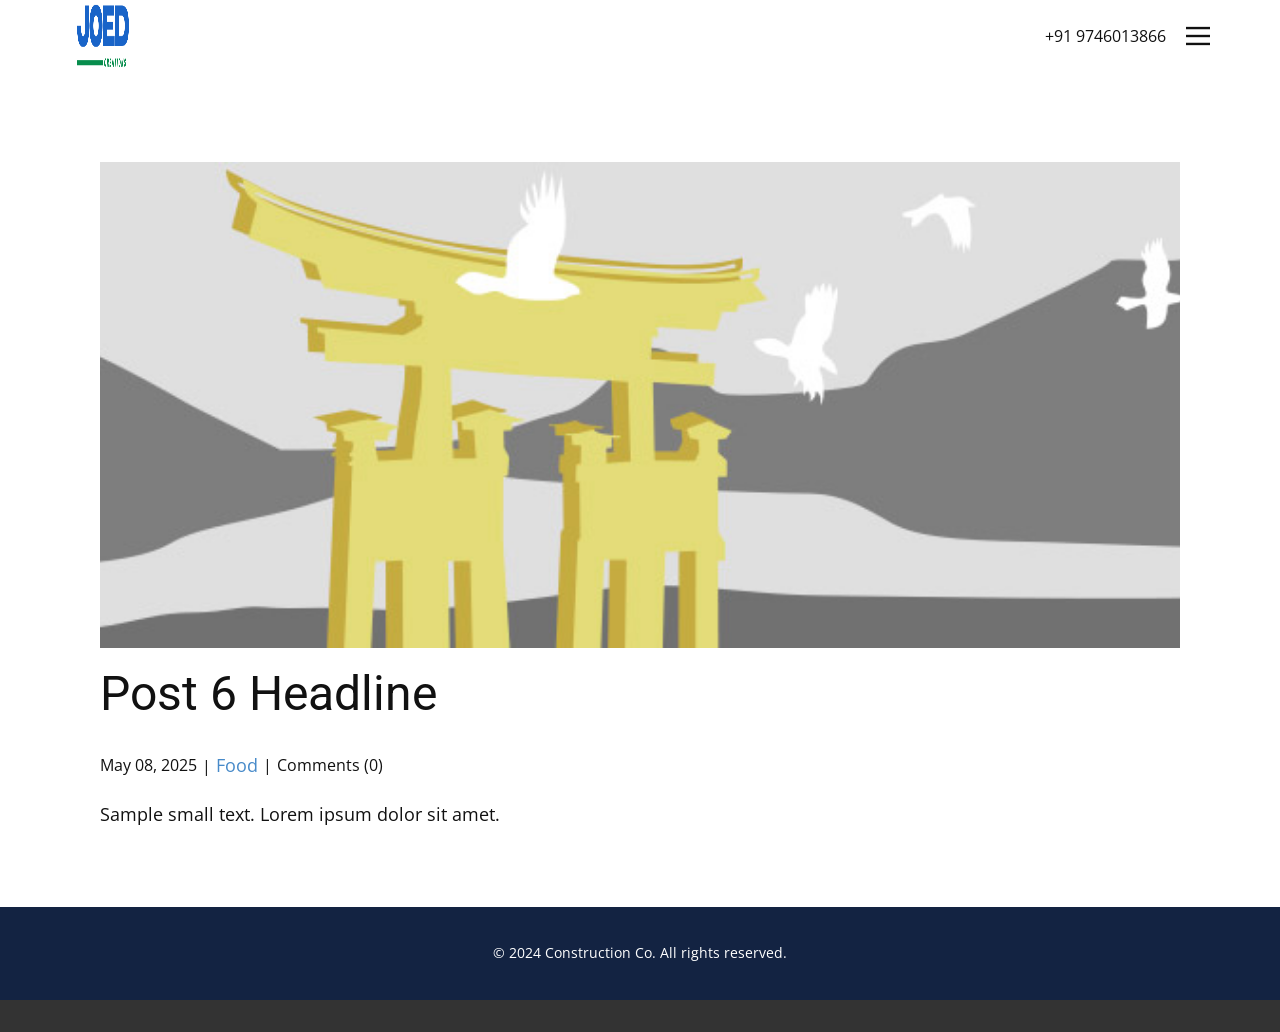
<file: blog/post-5.html>
<!DOCTYPE html>
<html style="font-size: 16px;" lang="en"><head>
    <meta name="viewport" content="width=device-width, initial-scale=1.0">
    <meta charset="utf-8">
    <meta name="keywords" content="Post 1 Headline">
    <meta name="description" content="">
    <title>Post 6 Headline</title>
    <link rel="stylesheet" href="../nicepage.css" media="screen">
<link rel="stylesheet" href="../Post-Template.css" media="screen">
    <script class="u-script" type="text/javascript" src="../jquery.js" defer=""></script>
    <script class="u-script" type="text/javascript" src="../nicepage.js" defer=""></script>
    <meta name="generator" content="Nicepage 7.8.21, nicepage.com">
    <meta name="referrer" content="origin">
    
    
    
    
    
    
    <link id="u-theme-google-font" rel="stylesheet" href="https://fonts.googleapis.com/css?family=Roboto:100,100i,300,300i,400,400i,500,500i,700,700i,900,900i|Open+Sans:300,300i,400,400i,500,500i,600,600i,700,700i,800,800i">
    <script type="application/ld+json">{
		"@context": "http://schema.org",
		"@type": "Organization",
		"name": "",
		"logo": "images/JOED.png"
}</script>
    <meta name="theme-color" content="#478ac9">
  <meta data-intl-tel-input-cdn-path="intlTelInput/"></head>
  <body data-path-to-root="./" data-include-products="false" class="u-body u-xl-mode" data-lang="en"><header class="u-clearfix u-header u-header" id="header"><div class="u-clearfix u-sheet u-valign-middle-lg u-valign-middle-md u-valign-middle-sm u-valign-middle-xs u-sheet-1">
        <a href="#" class="u-image u-logo u-image-1" data-image-width="500" data-image-height="115">
          <img src="../images/JOED.png" class="u-logo-image u-logo-image-1">
        </a>
        <a href="tel:9746013866" class="u-active-none u-btn u-btn-rectangle u-button-style u-hover-none u-none u-btn-1"> &nbsp;+91 9746013866</a>
        <nav class="u-align-left u-font-size-14 u-menu u-menu-hamburger u-menu-open-right u-nav-spacing-25 u-offcanvas u-menu-1" data-responsive-from="XL" role="navigation">
          <div class="menu-collapse">
            <a class="u-button-style u-hamburger-link u-nav-link u-hamburger-link-1" href="#">
              <svg class="u-svg-link" preserveAspectRatio="xMidYMin slice" viewBox="0 0 302 302" style=""><use xmlns:xlink="http://www.w3.org/1999/xlink" xlink:href="#svg-7b92"></use></svg>
              <svg xmlns="http://www.w3.org/2000/svg" xmlns:xlink="http://www.w3.org/1999/xlink" version="1.1" id="svg-7b92" x="0px" y="0px" viewBox="0 0 302 302" style="enable-background:new 0 0 302 302;" xml:space="preserve" class="u-svg-content"><g><rect y="36" width="302" height="30"></rect><rect y="236" width="302" height="30"></rect><rect y="136" width="302" height="30"></rect>
</g><g></g><g></g><g></g><g></g><g></g><g></g><g></g><g></g><g></g><g></g><g></g><g></g><g></g><g></g><g></g></svg>
            </a>
          </div>
          <div class="u-custom-menu u-nav-container">
            <ul role="menubar" class="u-nav u-unstyled u-nav-1"><li role="none" class="u-nav-item"><a role="menuitem" class="u-button-style u-nav-link u-text-active-palette-1-base u-text-hover-palette-2-base" href="../" style="padding: 10px 20px;">About</a>
</li><li role="none" class="u-nav-item"><a role="menuitem" class="u-button-style u-nav-link u-text-active-palette-1-base u-text-hover-palette-2-base" href="../Services.html" style="padding: 10px 20px;">Services</a>
</li><li role="none" class="u-nav-item"><a role="menuitem" class="u-button-style u-nav-link u-text-active-palette-1-base u-text-hover-palette-2-base" href="../Projects.html" style="padding: 10px 20px;">Projects</a>
</li><li role="none" class="u-nav-item"><a role="menuitem" class="u-button-style u-nav-link u-text-active-palette-1-base u-text-hover-palette-2-base" href="../" style="padding: 10px 20px;">Testimonials</a>
</li><li role="none" class="u-nav-item"><a role="menuitem" class="u-button-style u-nav-link u-text-active-palette-1-base u-text-hover-palette-2-base" href="../Contact.html" style="padding: 10px 20px;">Contact</a>
</li></ul>
          </div>
          <div class="u-custom-menu u-nav-container-collapse" id="00c6" role="region" aria-label="Menu panel">
            <div class="u-align-center u-container-align-center u-container-style u-custom-color-5 u-inner-container-layout u-opacity u-opacity-var u-sidenav u-sidenav-1">
              <div class="u-inner-container-layout u-sidenav-overflow">
                <div class="u-menu-close" tabindex="-1" aria-label="Close menu"></div>
                <ul class="u-align-center u-custom-font u-font-arial u-nav u-popupmenu-items u-spacing-1 u-unstyled u-nav-2" role="menubar"><li role="none" class="u-nav-item"><a role="menuitem" class="u-button-style u-nav-link" href="../">About</a>
</li><li role="none" class="u-nav-item"><a role="menuitem" class="u-button-style u-nav-link" href="../Services.html">Services</a>
</li><li role="none" class="u-nav-item"><a role="menuitem" class="u-button-style u-nav-link" href="../Projects.html">Projects</a>
</li><li role="none" class="u-nav-item"><a role="menuitem" class="u-button-style u-nav-link" href="../">Testimonials</a>
</li><li role="none" class="u-nav-item"><a role="menuitem" class="u-button-style u-nav-link" href="../Contact.html">Contact</a>
</li></ul>
              </div>
            </div>
            <div class="u-menu-overlay u-opacity u-opacity-var u-palette-1-base" style="--opacity: 0;"></div>
          </div>
          <style class="menu-style">@media (max-width: 939px) {
                    [data-responsive-from="MD"] .u-nav-container {
                        display: none;
                    }
                    [data-responsive-from="MD"] .menu-collapse {
                        display: block;
                    }
                }</style>
        </nav>
      </div></header>
    <section class="u-align-center u-clearfix u-section-1" id="block-1">
      <div class="u-clearfix u-sheet u-valign-middle-md u-valign-middle-sm u-valign-middle-xs u-sheet-1"><!--post_details--><!--post_details_options_json--><!--{"source":""}--><!--/post_details_options_json--><!--blog_post-->
        <div class="u-container-style u-expanded-width u-post-details u-post-details-1">
          <div class="u-container-layout u-valign-middle u-container-layout-1"><!--blog_post_image-->
            <img alt="" class="u-blog-control u-expanded-width u-image u-image-default u-image-1" src="../images/8ad73f3c.jpeg"><!--/blog_post_image--><!--blog_post_header-->
            <h2 class="u-blog-control u-text u-text-1">Post 6 Headline</h2><!--/blog_post_header--><!--blog_post_metadata-->
            <div class="u-blog-control u-metadata u-metadata-1"><!--blog_post_metadata_date--><span class="u-meta-date u-meta-icon">May 08, 2025</span><!--/blog_post_metadata_date--><!--blog_post_metadata_category--><span class="u-meta-category u-meta-icon"><a href="../blog/blog.html#/blog-1///1">Food</a></span><!--/blog_post_metadata_category--><!--blog_post_metadata_comments--><span class="u-meta-comments u-meta-icon"><!--blog_post_metadata_comments_content-->Comments (0)<!--/blog_post_metadata_comments_content--></span><!--/blog_post_metadata_comments-->
            </div><!--/blog_post_metadata--><!--blog_post_content-->
            <div class="u-align-justify u-blog-control u-post-content u-text u-text-2 fr-view">
  <p>Sample small text. Lorem ipsum dolor sit amet.</p>
  </div><!--/blog_post_content-->
          </div>
        </div><!--/blog_post--><!--/post_details-->
      </div>
    </section>
    
    
    
    
    
    
    <footer class="u-align-center u-clearfix u-container-align-center u-custom-color-13 u-footer u-footer" id="footer"><div class="u-clearfix u-sheet u-valign-middle-lg u-valign-middle-md u-valign-middle-sm u-valign-middle-xs u-sheet-1">
        <p class="u-small-text u-text u-text-variant u-text-1">© 2024 Construction Co. All rights reserved.</p>
      </div></footer>
    <section class="u-backlink u-clearfix u-grey-80"></section>
  
</body></html>
</file>
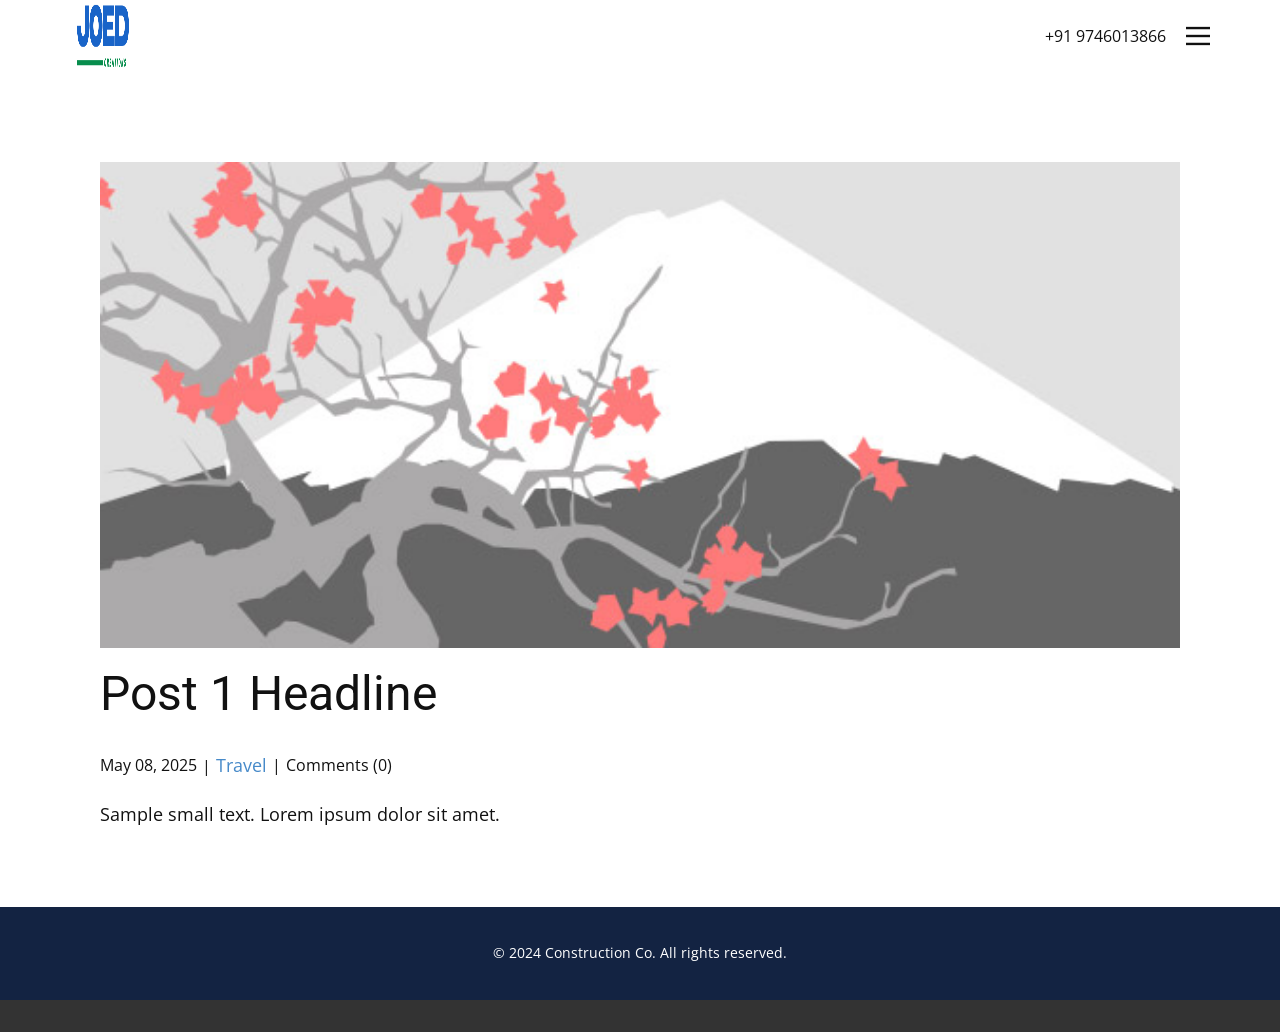
<file: blog/post.html>
<!DOCTYPE html>
<html style="font-size: 16px;" lang="en"><head>
    <meta name="viewport" content="width=device-width, initial-scale=1.0">
    <meta charset="utf-8">
    <meta name="keywords" content="Post 1 Headline">
    <meta name="description" content="">
    <title>Post 1 Headline</title>
    <link rel="stylesheet" href="../nicepage.css" media="screen">
<link rel="stylesheet" href="../Post-Template.css" media="screen">
    <script class="u-script" type="text/javascript" src="../jquery.js" defer=""></script>
    <script class="u-script" type="text/javascript" src="../nicepage.js" defer=""></script>
    <meta name="generator" content="Nicepage 7.8.21, nicepage.com">
    <meta name="referrer" content="origin">
    
    
    
    
    
    
    <link id="u-theme-google-font" rel="stylesheet" href="https://fonts.googleapis.com/css?family=Roboto:100,100i,300,300i,400,400i,500,500i,700,700i,900,900i|Open+Sans:300,300i,400,400i,500,500i,600,600i,700,700i,800,800i">
    <script type="application/ld+json">{
		"@context": "http://schema.org",
		"@type": "Organization",
		"name": "",
		"logo": "images/JOED.png"
}</script>
    <meta name="theme-color" content="#478ac9">
  <meta data-intl-tel-input-cdn-path="intlTelInput/"></head>
  <body data-path-to-root="./" data-include-products="false" class="u-body u-xl-mode" data-lang="en"><header class="u-clearfix u-header u-header" id="header"><div class="u-clearfix u-sheet u-valign-middle-lg u-valign-middle-md u-valign-middle-sm u-valign-middle-xs u-sheet-1">
        <a href="#" class="u-image u-logo u-image-1" data-image-width="500" data-image-height="115">
          <img src="../images/JOED.png" class="u-logo-image u-logo-image-1">
        </a>
        <a href="tel:9746013866" class="u-active-none u-btn u-btn-rectangle u-button-style u-hover-none u-none u-btn-1"> &nbsp;+91 9746013866</a>
        <nav class="u-align-left u-font-size-14 u-menu u-menu-hamburger u-menu-open-right u-nav-spacing-25 u-offcanvas u-menu-1" data-responsive-from="XL" role="navigation">
          <div class="menu-collapse">
            <a class="u-button-style u-hamburger-link u-nav-link u-hamburger-link-1" href="#">
              <svg class="u-svg-link" preserveAspectRatio="xMidYMin slice" viewBox="0 0 302 302" style=""><use xmlns:xlink="http://www.w3.org/1999/xlink" xlink:href="#svg-7b92"></use></svg>
              <svg xmlns="http://www.w3.org/2000/svg" xmlns:xlink="http://www.w3.org/1999/xlink" version="1.1" id="svg-7b92" x="0px" y="0px" viewBox="0 0 302 302" style="enable-background:new 0 0 302 302;" xml:space="preserve" class="u-svg-content"><g><rect y="36" width="302" height="30"></rect><rect y="236" width="302" height="30"></rect><rect y="136" width="302" height="30"></rect>
</g><g></g><g></g><g></g><g></g><g></g><g></g><g></g><g></g><g></g><g></g><g></g><g></g><g></g><g></g><g></g></svg>
            </a>
          </div>
          <div class="u-custom-menu u-nav-container">
            <ul role="menubar" class="u-nav u-unstyled u-nav-1"><li role="none" class="u-nav-item"><a role="menuitem" class="u-button-style u-nav-link u-text-active-palette-1-base u-text-hover-palette-2-base" href="../" style="padding: 10px 20px;">About</a>
</li><li role="none" class="u-nav-item"><a role="menuitem" class="u-button-style u-nav-link u-text-active-palette-1-base u-text-hover-palette-2-base" href="../Services.html" style="padding: 10px 20px;">Services</a>
</li><li role="none" class="u-nav-item"><a role="menuitem" class="u-button-style u-nav-link u-text-active-palette-1-base u-text-hover-palette-2-base" href="../Projects.html" style="padding: 10px 20px;">Projects</a>
</li><li role="none" class="u-nav-item"><a role="menuitem" class="u-button-style u-nav-link u-text-active-palette-1-base u-text-hover-palette-2-base" href="../" style="padding: 10px 20px;">Testimonials</a>
</li><li role="none" class="u-nav-item"><a role="menuitem" class="u-button-style u-nav-link u-text-active-palette-1-base u-text-hover-palette-2-base" href="../Contact.html" style="padding: 10px 20px;">Contact</a>
</li></ul>
          </div>
          <div class="u-custom-menu u-nav-container-collapse" id="00c6" role="region" aria-label="Menu panel">
            <div class="u-align-center u-container-align-center u-container-style u-custom-color-5 u-inner-container-layout u-opacity u-opacity-var u-sidenav u-sidenav-1">
              <div class="u-inner-container-layout u-sidenav-overflow">
                <div class="u-menu-close" tabindex="-1" aria-label="Close menu"></div>
                <ul class="u-align-center u-custom-font u-font-arial u-nav u-popupmenu-items u-spacing-1 u-unstyled u-nav-2" role="menubar"><li role="none" class="u-nav-item"><a role="menuitem" class="u-button-style u-nav-link" href="../">About</a>
</li><li role="none" class="u-nav-item"><a role="menuitem" class="u-button-style u-nav-link" href="../Services.html">Services</a>
</li><li role="none" class="u-nav-item"><a role="menuitem" class="u-button-style u-nav-link" href="../Projects.html">Projects</a>
</li><li role="none" class="u-nav-item"><a role="menuitem" class="u-button-style u-nav-link" href="../">Testimonials</a>
</li><li role="none" class="u-nav-item"><a role="menuitem" class="u-button-style u-nav-link" href="../Contact.html">Contact</a>
</li></ul>
              </div>
            </div>
            <div class="u-menu-overlay u-opacity u-opacity-var u-palette-1-base" style="--opacity: 0;"></div>
          </div>
          <style class="menu-style">@media (max-width: 939px) {
                    [data-responsive-from="MD"] .u-nav-container {
                        display: none;
                    }
                    [data-responsive-from="MD"] .menu-collapse {
                        display: block;
                    }
                }</style>
        </nav>
      </div></header>
    <section class="u-align-center u-clearfix u-section-1" id="block-1">
      <div class="u-clearfix u-sheet u-valign-middle-md u-valign-middle-sm u-valign-middle-xs u-sheet-1"><!--post_details--><!--post_details_options_json--><!--{"source":""}--><!--/post_details_options_json--><!--blog_post-->
        <div class="u-container-style u-expanded-width u-post-details u-post-details-1">
          <div class="u-container-layout u-valign-middle u-container-layout-1"><!--blog_post_image-->
            <img alt="" class="u-blog-control u-expanded-width u-image u-image-default u-image-1" src="../images/0fd3416c.jpeg"><!--/blog_post_image--><!--blog_post_header-->
            <h2 class="u-blog-control u-text u-text-1">Post 1 Headline</h2><!--/blog_post_header--><!--blog_post_metadata-->
            <div class="u-blog-control u-metadata u-metadata-1"><!--blog_post_metadata_date--><span class="u-meta-date u-meta-icon">May 08, 2025</span><!--/blog_post_metadata_date--><!--blog_post_metadata_category--><span class="u-meta-category u-meta-icon"><a href="../blog/blog.html#/blog-1///2">Travel</a></span><!--/blog_post_metadata_category--><!--blog_post_metadata_comments--><span class="u-meta-comments u-meta-icon"><!--blog_post_metadata_comments_content-->Comments (0)<!--/blog_post_metadata_comments_content--></span><!--/blog_post_metadata_comments-->
            </div><!--/blog_post_metadata--><!--blog_post_content-->
            <div class="u-align-justify u-blog-control u-post-content u-text u-text-2 fr-view">
  <p>Sample small text. Lorem ipsum dolor sit amet.</p>
  </div><!--/blog_post_content-->
          </div>
        </div><!--/blog_post--><!--/post_details-->
      </div>
    </section>
    
    
    
    
    
    
    <footer class="u-align-center u-clearfix u-container-align-center u-custom-color-13 u-footer u-footer" id="footer"><div class="u-clearfix u-sheet u-valign-middle-lg u-valign-middle-md u-valign-middle-sm u-valign-middle-xs u-sheet-1">
        <p class="u-small-text u-text u-text-variant u-text-1">© 2024 Construction Co. All rights reserved.</p>
      </div></footer>
    <section class="u-backlink u-clearfix u-grey-80"></section>
  
</body></html>
</file>
